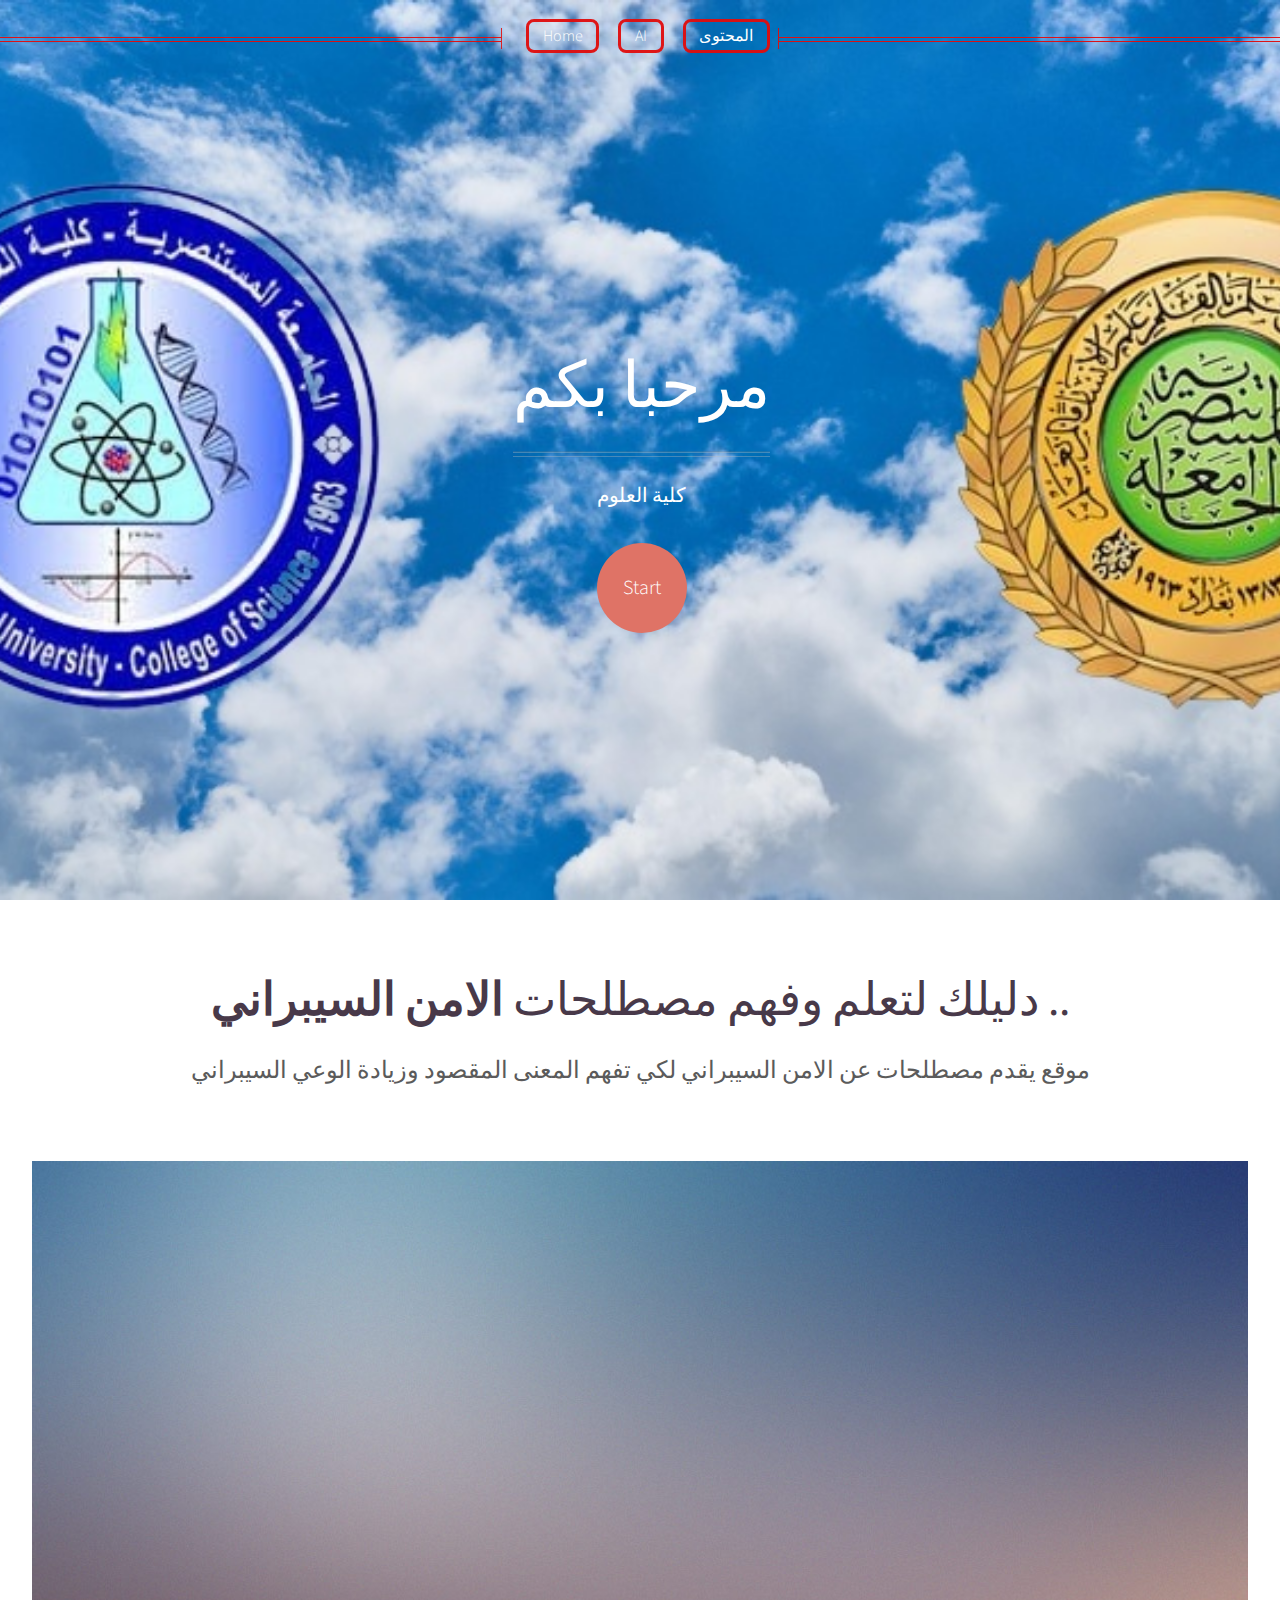
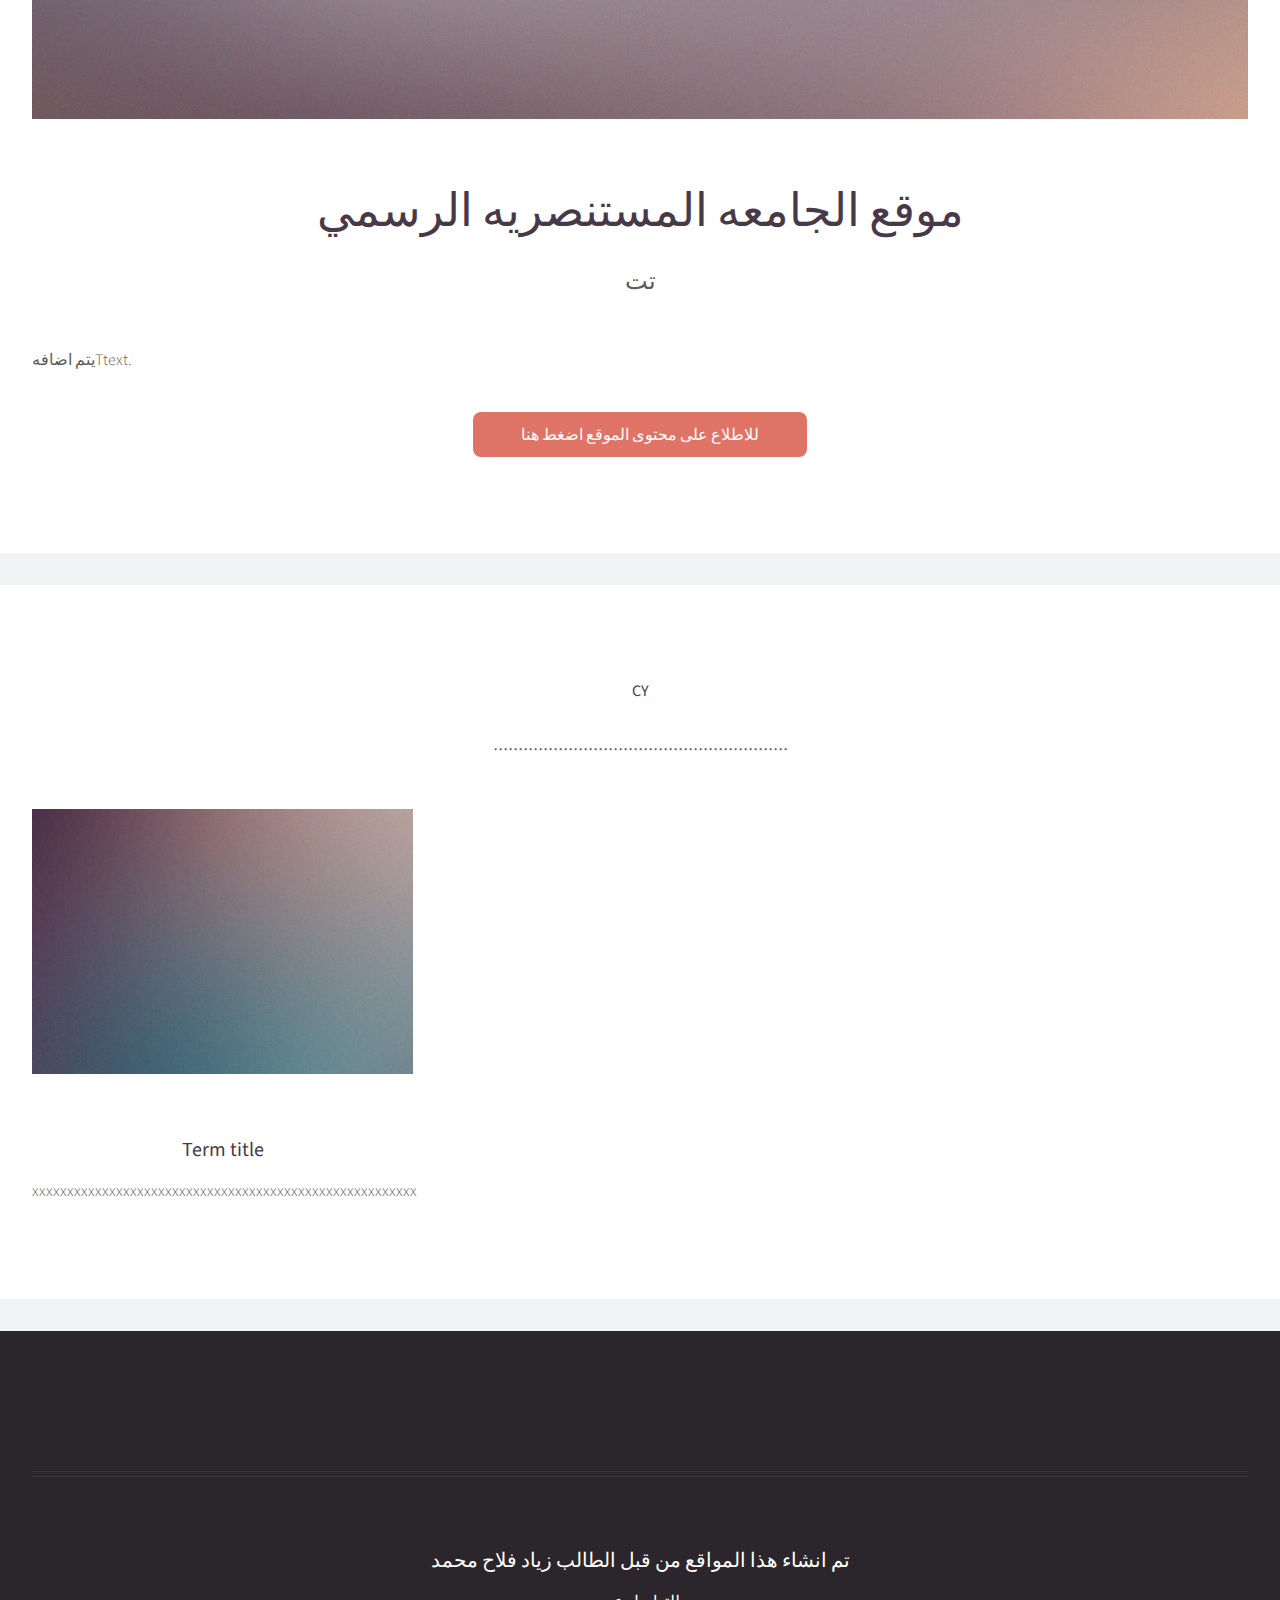
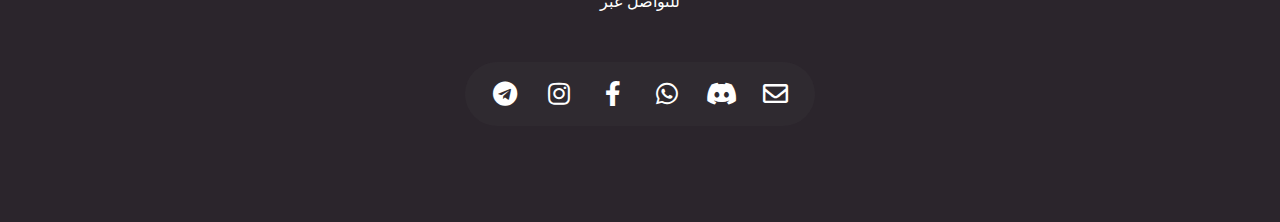
<file: index.html>
<!DOCTYPE HTML>
<html>
	<head>
		<title>CybeTerms</title>
		<meta charset="utf-8" />
		<meta name="viewport" content="width=device-width, initial-scale=1, user-scalable=no" />
		<link rel="stylesheet" href="assets/css/main.css" />
		<noscript><link rel="stylesheet" href="assets/css/noscript.css" /></noscript>
	</head>
	<body class="homepage is-preload">
		<div id="page-wrapper">

			<!-- Header -->
				<div id="header">
					<!-- Inner -->
						<div class="inner">
							<header>
								<h1><a href="index.html" id="logo">مرحبا بكم</a></h1>
								<hr />
								<p>كلية العلوم </p>  <!-- تمرير الرسالة من main.py هنا -->
							</header>
							<footer>
								<a href="#banner" class="button circled scrolly">Start</a>
							</footer>
						</div>

					<!-- Nav -->
						<nav id="nav">
							<ul>
								<li><a href="index.html">Home</a></li>
								
								<!-- <li><a href="left-sidebar.html">صفحة القراءة</a></li> -->
								<li><a href="AI.html">AI</a></li>
								<li><a href="المحتوى.html">المحتوى</a></li>
							</ul>
						</nav>

				</div>

			<!-- Banner -->
				<section id="banner">
					<header>
						<h2>دليلك لتعلم وفهم مصطلحات <strong> الامن السيبراني</strong> ..</h2>
						<p>
							موقع يقدم مصطلحات عن الامن السيبراني لكي تفهم المعنى المقصود وزيادة الوعي السيبراني
						</p>
					</header>
				</section>

			

			<!-- Main -->
				<div class="wrapper style2">
					<article id="main" class="container special">
						<a href="#" class="image featured"><img src="images/pic06.jpg" alt="" /></a>
						<header>
							<h2><a href="https://uomustansiriyah.edu.iq/">موقع الجامعه المستنصريه الرسمي</a></h2>
							<p>تت</p>
						</header>
						<p>
							يتم اضافهTtext.
						</p>
						<footer>
							<a href="المحتوى.html" class="button">للاطلاع على محتوى الموقع اضغط هنا</a>
						</footer>
					</article>
				</div>

			<!-- Features -->
				<div class="wrapper style1">
					<section id="features" class="container special">
						<header>
							<h1>CY</h1>
							<p>...........................................................</p>
						</header>
						<div class="row">
							<article class="col-4 col-12-mobile special">
								<a href="#" class="image featured"><img src="images/pic07.jpg" alt="" /></a>
								<header>
									<h3><a href="#">Term title</a></h3>
								</header>
								<p>xxxxxxxxxxxxxxxxxxxxxxxxxxxxxxxxxxxxxxxxxxxxxxxxxxxxxxx</p>
							</article>
							<!-- المزيد من المقالات هنا -->
						</div>
					</section>
				</div>

			<!-- Footer -->
				<div id="footer">
					<div class="container">
						<div class="row">
						</div>
						<hr />
						<div class="row">
							<div class="col-12">
								<!-- Contact -->
								<section class="contact">
									<header>
										<h3>تم انشاء هذا المواقع من قبل الطالب زياد فلاح محمد </h3>
									</header>
									<p>للتواصل عبر </p>
									<ul class="icons">
										<li><a href="@oham3" class="icon brands fa-telegram"><span class="label">Telegram</span></a></li>
										<li><a href="https://www.instagram.com/zeadll?igsh=MWcxbWp2NWttazg5ZA==" class="icon brands fa-instagram"><span class="label">Instagram</span></a></li>
										<li><a href="https://www.facebook.com/zeadlll?mibextid=ZbWKwL" class="icon brands fa-facebook-f"><span class="label">Facebook</span></a></li>
										<li><a href="#" class="icon brands fa-whatsapp"><span class="label">WhatsApp</span></a></li>
										<li><a href="#" class="icon brands fa-discord"><span class="label">Discord</span></a></li>
										<li><a href="mailto:lassxx511@gmail.com" class="icon fa-solid fa-envelope"><span class="label">Gmail</span></a></li>
										</ul>
									</section>
							</div>
						</div>
					</div>
				</div>

		</div>

		

	</body>
</html>
</file>
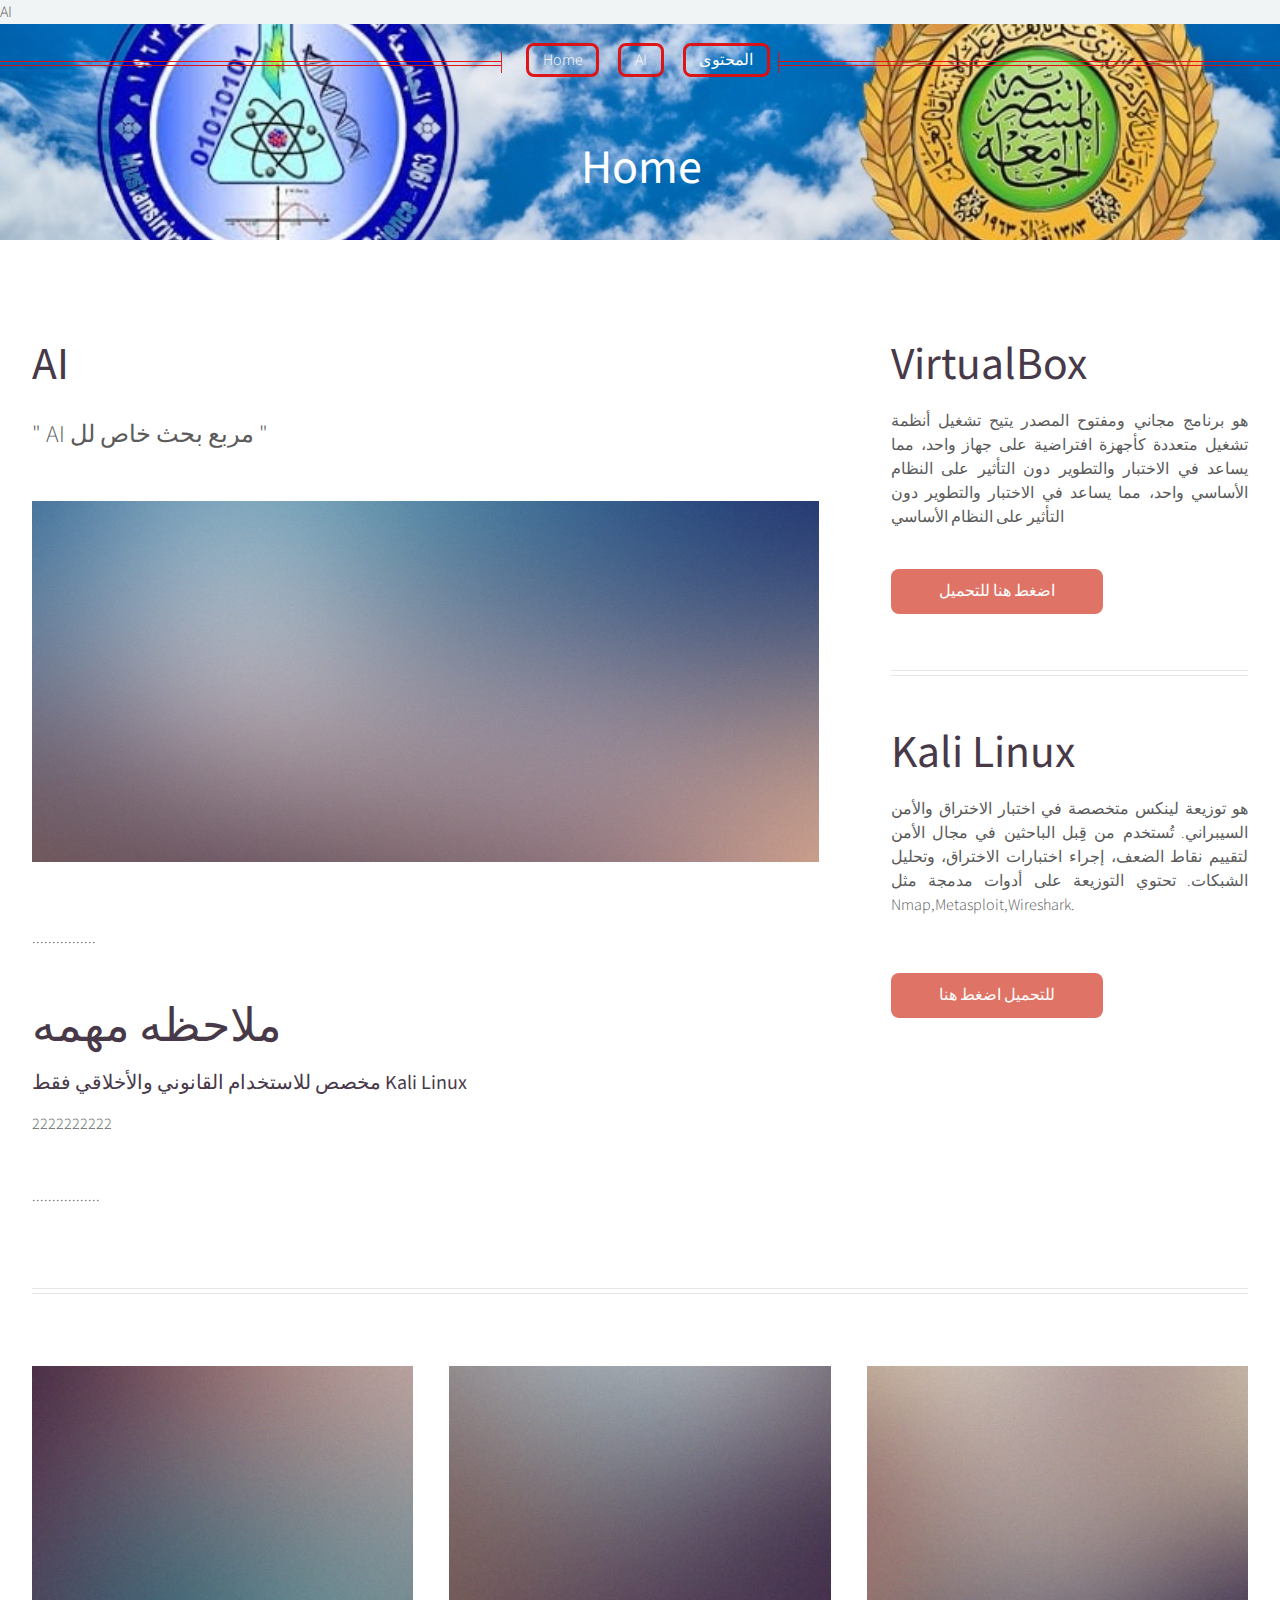
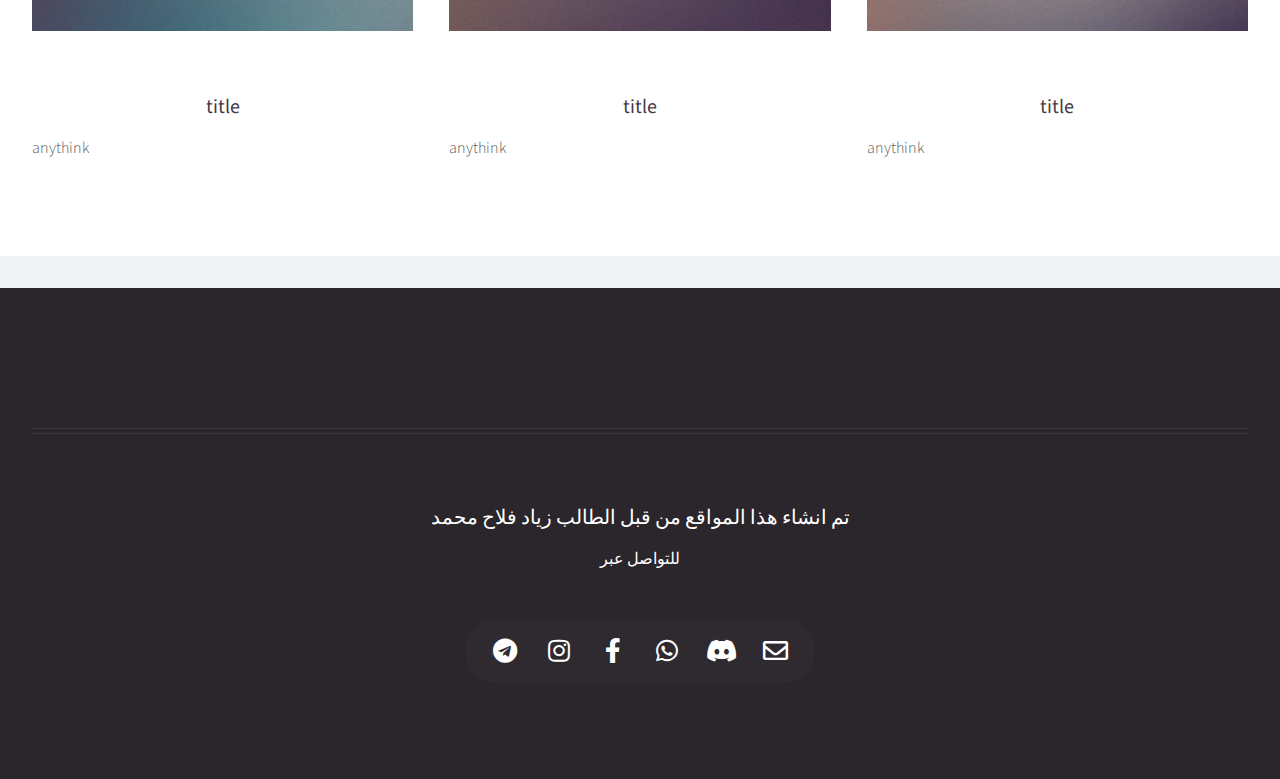
<file: AI.html>
<!DOCTYPE HTML>

<html>
	<head>
		<title>AI</title>
		<meta charset="utf-8" />
		<meta name="viewport" content="width=device-width, initial-scale=1, user-scalable=no" />
		<link rel="stylesheet" href="assets/css/main.css" />
		<noscript><link rel="stylesheet" href="assets/css/noscript.css" /></noscript>
	</head>
	<body class="right-sidebar is-preload">
		<div id="page-wrapper">

			<!-- Header -->AI
				<div id="header">

					<!-- Inner -->
						<div class="inner">
							<header>
								<h1><a href="index.html" id="logo">Home</a></h1>
							</header>
						</div>

					<!-- Nav -->
						<nav id="nav">
							<ul>
								<li><a href="index.html">Home</a></li>
								
								<!-- <li><a href="left-sidebar.html">صفحة القراءة</a></li> -->
								<li><a href="AI.html">AI</a></li>
								<li><a href="المحتوى.html">المحتوى</a></li>
							</ul>
						</nav>

				</div>

			<!-- Main -->
				<div class="wrapper style1">

					<div class="container">
						<div class="row gtr-200">
							<div class="col-8 col-12-mobile" id="content">
								<article id="main">
									<header>
										<h2><a href="#">AI</a></h2>
										<p>
											" AI مربع بحث خاص لل "
										</p>
									</header>
									<a href="#" class="image featured"><img src="images/pic06.jpg" alt="" /></a>
									<p>
										................
									</p>
									<section>
										<header>
											<h2>ملاحظه مهمه</h2>
										</header>
										<p>
										 	 <h3> مخصص للاستخدام القانوني والأخلاقي فقط Kali Linux </h3>
										</p>
										<p>
											2222222222
										</p>
									</section>
									<section>
										<p>
											.................
										</p>
									</section>
								</article>
							</div>
							<div class="col-4 col-12-mobile" id="sidebar">
								<hr class="first" />
								<section>
									<header>
										<h2> VirtualBox </h2>
									</header>
									<p>
										هو برنامج مجاني ومفتوح المصدر يتيح تشغيل أنظمة تشغيل متعددة كأجهزة افتراضية على جهاز واحد، مما يساعد في الاختبار والتطوير دون التأثير على النظام الأساسي واحد، مما يساعد في الاختبار والتطوير دون التأثير على النظام الأساسي </p>
									<footer>
										<a href="https://www.virtualbox.org/" class="button">اضغط هنا للتحميل </a>
									</footer>
								</section>
								<hr />
								<section>
									<header>
										<h2>Kali Linux</h2>
									</header>
									<p>
										هو توزيعة لينكس متخصصة في اختبار الاختراق والأمن السيبراني. تُستخدم من قِبل الباحثين في مجال الأمن لتقييم نقاط الضعف، إجراء اختبارات الاختراق، وتحليل الشبكات. تحتوي التوزيعة على أدوات مدمجة مثل Nmap,Metasploit,Wireshark.

									</p>
									
									<div class="row gtr-50">
										<div class="col-4">
	
										</div>
									</div>
									<footer>
										<a href="https://www.kali.org/" class="button">للتحميل اضغط هنا</a>
									</footer>
								</section>
							</div>
						</div>
						<hr />
						<div class="row">
							<article class="col-4 col-12-mobile special">
								<a href="#" class="image featured"><img src="images/pic07.jpg" alt="" /></a>
								<header>
									<h3><a href="#">title</title></title></a></h3>
								</header>
								<p>
									anythink
								</p>
							</article>
							<article class="col-4 col-12-mobile special">
								<a href="#" class="image featured"><img src="images/pic08.jpg" alt="" /></a>
								<header>
									<h3><a href="#">title</table></a></h3>
								</header>
								<p>
									anythink
								</p>
							</article>
							<article class="col-4 col-12-mobile special">
								<a href="#" class="image featured"><img src="images/pic09.jpg" alt="" /></a>
								<header>
									<h3><a href="#">title</a></h3>
								</header>
								<p>
									anythink
								</p>
							</article>
						</div>
					</div>

				</div>

			<!-- Footer -->
				<div id="footer">
					<div class="container">
						<div class="row">

							

							

							

						</div>
						<hr />
						<div class="row">
							<div class="col-12">

								<!-- Contact -->
									<section class="contact">
										<header>
											<h3>تم انشاء هذا المواقع من قبل الطالب زياد فلاح محمد </h3>
										</header>
										<p>للتواصل عبر </p>
										<ul class="icons">
										<li><a href="@oham3" class="icon brands fa-telegram"><span class="label">Telegram</span></a></li>
										<li><a href="https://www.instagram.com/zeadll?igsh=MWcxbWp2NWttazg5ZA==" class="icon brands fa-instagram"><span class="label">Instagram</span></a></li>
										<li><a href="https://www.facebook.com/zeadlll?mibextid=ZbWKwL" class="icon brands fa-facebook-f"><span class="label">Facebook</span></a></li>
										<li><a href="#" class="icon brands fa-whatsapp"><span class="label">WhatsApp</span></a></li>
										<li><a href="#" class="icon brands fa-discord"><span class="label">Discord</span></a></li>
										<li><a href="mailto:lassxx511@gmail.com" class="icon fa-solid fa-envelope"><span class="label">Gmail</span></a></li>
										</ul>
										
									</section>

								<!-- Copyright -->
									

							</div>

						</div>
					</div>
				</div>

		</div>

	

	</body>
</html>
</file>
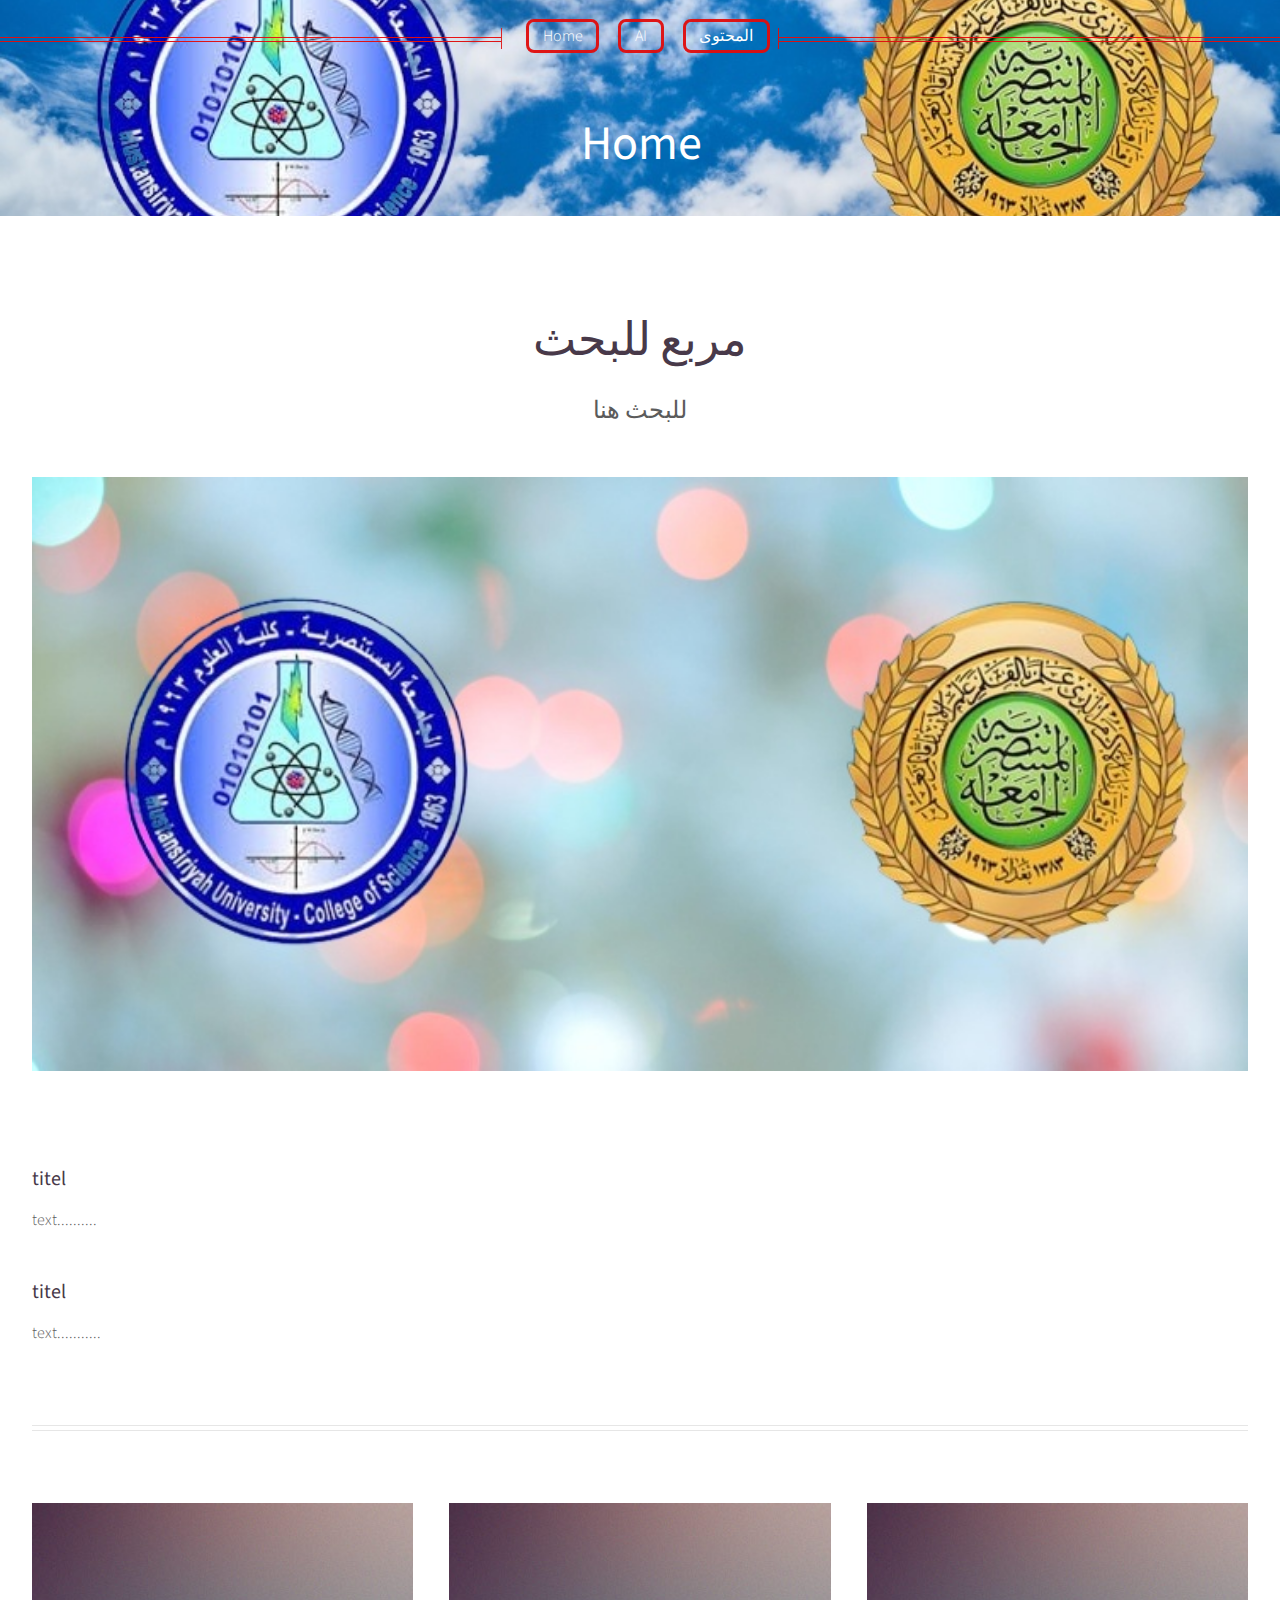
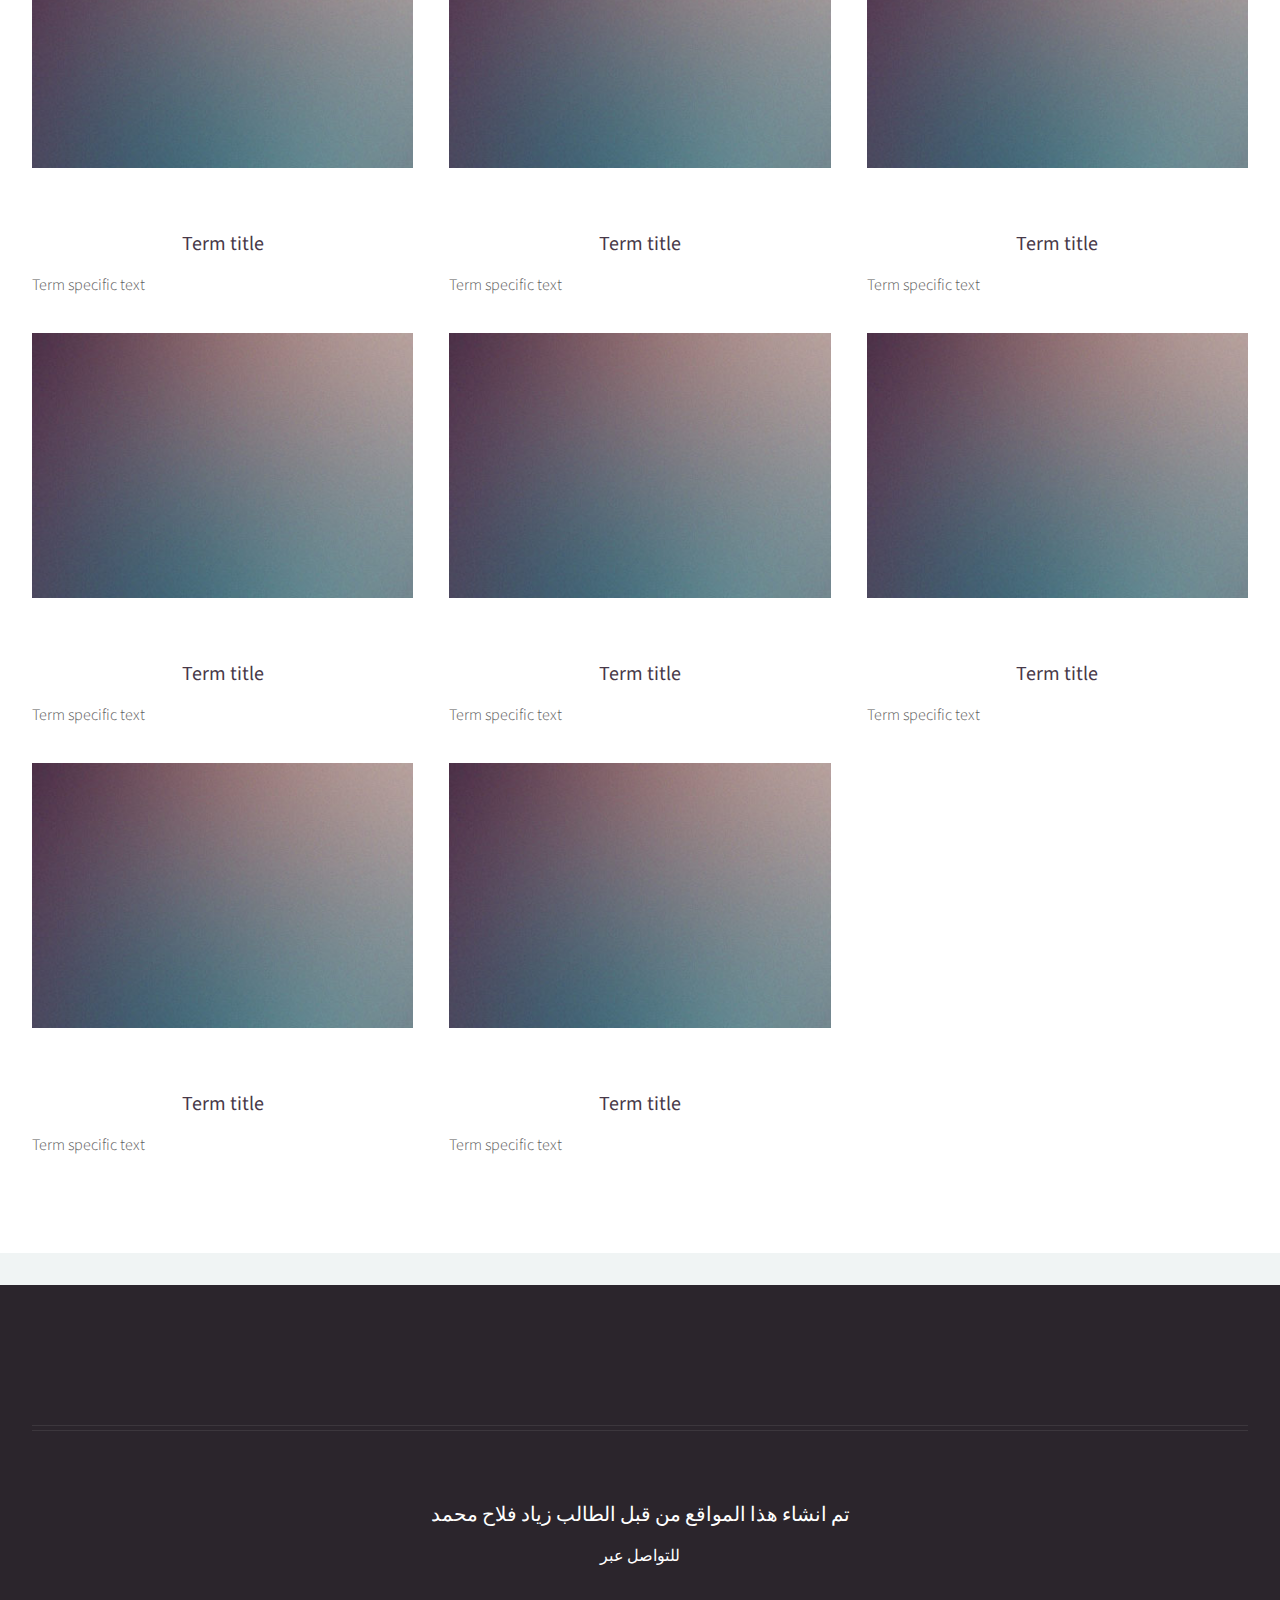
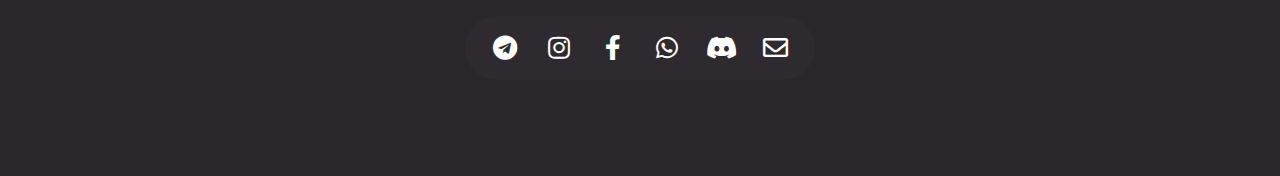
<file: المحتوى.html>
<!DOCTYPE HTML>

<html>
	<head>
		<title>المصطلحات</title>
		<meta charset="utf-8" />
		<meta name="viewport" content="width=device-width, initial-scale=1, user-scalable=no" />
		<link rel="stylesheet" href="assets/css/main.css" />
		<noscript><link rel="stylesheet" href="assets/css/noscript.css" /></noscript>
	</head>
	<body class="المحتوى is-preload">
		<div id="page-wrapper">

			<!-- Header -->
				<div id="header">

					<!-- Inner -->
						<div class="inner">
							<header>
								<h1><a href="index.html" id="logo">Home</a></h1>
							</header>
						</div>

					<!-- Nav -->
						<nav id="nav">
							<ul>
								<li><a href="index.html">Home</a></li>
							
								<!-- <li><a href="left-sidebar.html">صفحة القراءة</a></li> -->
								<li><a href="AI.html">AI</a></li>
								<li><a href="المحتوى.html">المحتوى</a></li>
							</ul>
						</nav>

				</div>

			<!-- Main -->
				<div class="wrapper style1">

					<div class="container">
						<article id="main" class="special">
							<header>
								<h2><a href="#"> مربع للبحث</a></h2>
								<p>
								للبحث هنا
								</p>
							</header>
							<a href="#" class="image featured"><img src="images/header1.jpg" alt="" /></a>
							
							<section>
								<header>
									<h3>titel</h3>
								</header>
								<p>
									text..........
								</p>
								
							</section>
							<section>
								<header>
									<h3>titel</h3>
								</header>
								<p>
								text...........
								</p>
							</section>
						</article>
						<hr />
						<div class="row">
							<article class="col-4 col-12-mobile special">
								<a href="#" class="image featured"><img src="images/pic07.jpg" alt="" /></a>
								<header>
									<h3><a href="#">Term title</a></h3>
								</header>
								<p>Term specific text
								</p>
							</article>
							<article class="col-4 col-12-mobile special">
								<a href="#" class="image featured"><img src="images/pic07.jpg" alt="" /></a>
								<header>
									<h3><a href="#">Term title</a></h3>
								</header>
								<p>Term specific text
								</p>
							</article>
							<article class="col-4 col-12-mobile special">
								<a href="#" class="image featured"><img src="images/pic07.jpg" alt="" /></a>
								<header>
									<h3><a href="#">Term title</a></h3>
								</header>
								<p>Term specific text
								</p>
							</article>
							<article class="col-4 col-12-mobile special">
								<a href="#" class="image featured"><img src="images/pic07.jpg" alt="" /></a>
								<header>
									<h3><a href="#">Term title</a></h3>
								</header>
								<p>Term specific text
								</p>
							</article>
							<article class="col-4 col-12-mobile special">
								<a href="#" class="image featured"><img src="images/pic07.jpg" alt="" /></a>
								<header>
									<h3><a href="#">Term title</a></h3>
								</header>
								<p>Term specific text
								</p>
							</article>
							<article class="col-4 col-12-mobile special">
								<a href="#" class="image featured"><img src="images/pic07.jpg" alt="" /></a>
								<header>
									<h3><a href="#">Term title</a></h3>
								</header>
								<p>Term specific text
								</p>
							</article>
							<article class="col-4 col-12-mobile special">
								<a href="#" class="image featured"><img src="images/pic07.jpg" alt="" /></a>
								<header>
									<h3><a href="#">Term title</a></h3>
								</header>
								<p>Term specific text
								</p>
							</article>
							<article class="col-4 col-12-mobile special">
								<a href="#" class="image featured"><img src="images/pic07.jpg" alt="" /></a>
								<header>
									<h3><a href="#">Term title</a></h3>
								</header>
								<p>Term specific text
								</p>
							</article>
							
							
						</div>
					</div>

				</div>

			<!-- Footer -->
				<div id="footer">
					<div class="container">
						<div class="row">

							
							

							<!-- Photos -->
								

						</div>
						<hr />
						<div class="row">
							<div class="col-12">

								<!-- Contact -->
									<section class="contact">
										<header>
											<h3>تم انشاء هذا المواقع من قبل الطالب زياد فلاح محمد </h3>
										</header>
										<p>للتواصل عبر </p>
										<ul class="icons">
										<li><a href="@oham3" class="icon brands fa-telegram"><span class="label">Telegram</span></a></li>
										<li><a href="https://www.instagram.com/zeadll?igsh=MWcxbWp2NWttazg5ZA==" class="icon brands fa-instagram"><span class="label">Instagram</span></a></li>
										<li><a href="https://www.facebook.com/zeadlll?mibextid=ZbWKwL" class="icon brands fa-facebook-f"><span class="label">Facebook</span></a></li>
										<li><a href="#" class="icon brands fa-whatsapp"><span class="label">WhatsApp</span></a></li>
										<li><a href="#" class="icon brands fa-discord"><span class="label">Discord</span></a></li>
										<li><a href="mailto:lassxx511@gmail.com" class="icon fa-solid fa-envelope"><span class="label">Gmail</span></a></li>
										</ul>
									</section>

								

							</div>

						</div>
					</div>
				</div>
		</div>
	</body>
</html>
</file>
<file: assets/css/noscript.css>
/*
	Helios by HTML5 UP
	html5up.net | @ajlkn
	Free for personal and commercial use under the CCA 3.0 license (html5up.net/license)
*/

/* Carousel */

	.carousel {
		overflow-x: auto;
	}

/* Header */

	body.homepage.is-preload #header:after {
		opacity: 0;
	}
</file>
<file: assets/css/main.css>
@import url("https://fonts.googleapis.com/css?family=Source+Sans+Pro:300,300italic,400,400italic,600");
@import url("fontawesome-all.min.css");

html, body, div, span, applet, object,
iframe, h1, h2, h3, h4, h5, h6, p, blockquote,
pre, a, abbr, acronym, address, big, cite,
code, del, dfn, em, img, ins, kbd, q, s, samp,
small, strike, strong, sub, sup, tt, var, b,
u, i, center, dl, dt, dd, ol, ul, li, fieldset,
form, label, legend, table, caption, tbody,
tfoot, thead, tr, th, td, article, aside,
canvas, details, embed, figure, figcaption,
footer, header, hgroup, menu, nav, output, ruby,
section, summary, time, mark, audio, video {
	margin: 0;
	padding: 0;
	border: 0;
	font-size: 100%;
	font: inherit;
	vertical-align: baseline;}

article, aside, details, figcaption, figure,
footer, header, hgroup, menu, nav, section {
	display: block;}

body {
	line-height: 1;
}

ol, ul {
	list-style: none;
}

blockquote, q {
	quotes: none;
}

	blockquote:before, blockquote:after, q:before, q:after {
		content: '';
		content: none;
	}

table {
	border-collapse: collapse;
	border-spacing: 0;
}

body {
	-webkit-text-size-adjust: none;
}

mark {
	background-color: transparent;
	color: inherit;
}

input::-moz-focus-inner {
	border: 0;
	padding: 0;
}

input, select, textarea {
	-moz-appearance: none;
	-webkit-appearance: none;
	-ms-appearance: none;
	appearance: none;
}

/* Basic */

	html {
		box-sizing: border-box;
	}

	*, *:before, *:after {
		box-sizing: inherit;
	}

	body {
		background: #f0f4f4;
		color: #5b5b5b;
		font-size: 15pt;
		line-height: 1.85em;
		font-family: 'Source Sans Pro', sans-serif;
		font-weight: 300;
	}

		body.is-preload *, body.is-preload *:before, body.is-preload *:after {
			-moz-animation: none !important;
			-webkit-animation: none !important;
			-ms-animation: none !important;
			animation: none !important;
			-moz-transition: none !important;
			-webkit-transition: none !important;
			-ms-transition: none !important;
			transition: none !important;
		}

	input, textarea, select {
		font-size: 15pt;
		line-height: 1.85em;
		font-family: 'Source Sans Pro', sans-serif;
		font-weight: 300;
	}

	h1, h2, h3, h4, h5, h6 {
		font-weight: 400;
		color: #483949;
		line-height: 1.25em;
	}

	h1 a, h2 a, h3 a, h4 a, h5 a, h6 a {
		color: inherit;
		text-decoration: none;
		border-bottom-color: transparent;
	}

	h1 strong, h2 strong, h3 strong, h4 strong, h5 strong, h6 strong {
		font-weight: 600;
	}

	h2 {
		font-size: 2.85em;
	}

	h3 {
		font-size: 1.25em;
	}

	h4 {
		font-size: 1em;
		margin: 0 0 0.25em 0;
	}

	strong, b {
		font-weight: 400;
		color: #483949;
	}

	em, i {
		font-style: italic;
	}

	a {
		color: inherit;
		border-bottom: solid 1px rgba(128, 128, 128, 0.15);
		text-decoration: none;
		-moz-transition: background-color 0.35s ease-in-out, color 0.35s ease-in-out, border-bottom-color 0.35s ease-in-out;
		-webkit-transition: background-color 0.35s ease-in-out, color 0.35s ease-in-out, border-bottom-color 0.35s ease-in-out;
		-ms-transition: background-color 0.35s ease-in-out, color 0.35s ease-in-out, border-bottom-color 0.35s ease-in-out;
		transition: background-color 0.35s ease-in-out, color 0.35s ease-in-out, border-bottom-color 0.35s ease-in-out;
	}

		a:hover {
			color: #ef8376;
			border-bottom-color: transparent;
		}

	sub {
		position: relative;
		top: 0.5em;
		font-size: 0.8em;
	}

	sup {
		position: relative;
		top: -0.5em;
		font-size: 0.8em;
	}

	blockquote {
		border-left: solid 0.5em #ddd;
		padding: 1em 0 1em 2em;
		font-style: italic;
	}

	p, ul, ol, dl, table {
		margin-bottom: 1em;
	}

	p {
		text-align: justify;
	}

	br.clear {
		clear: both;
	}

	hr {
		position: relative;
		display: block;
		border: 0;
		top: 4.5em;
		margin-bottom: 9em;
		height: 6px;
		border-top: solid 1px rgba(128, 128, 128, 0.2);
		border-bottom: solid 1px rgba(128, 128, 128, 0.2);
	}

		hr:before, hr:after {
			content: '';
			position: absolute;
			top: -8px;
			display: block;
			width: 1px;
			height: 21px;
			background: rgba(128, 128, 128, 0.2);
		}

		hr:before {
			left: -1px;
		}

		hr:after {
			right: -1px;
		}

	.timestamp {
		color: rgba(128, 128, 128, 0.75);
		font-size: 0.8em;
	}

/* Container */

	.container {
		margin: 0 auto;
		max-width: 100%;
		width: 1400px;
	}

		@media screen and (max-width: 1680px) {

			.container {
				width: 1200px;
			}

		}

		@media screen and (max-width: 1280px) {

			.container {
				width: 100%;
			}

		}

		@media screen and (max-width: 960px) {

			.container {
				width: 100%;
			}

		}

		@media screen and (max-width: 840px) {

			.container {
				width: 100%;
			}

		}

		@media screen and (max-width: 736px) {

			.container {
				width: 100%;
			}

		}

/* Row */

	.row {
		display: flex;
		flex-wrap: wrap;
		box-sizing: border-box;
		align-items: stretch;
	}

		.row > * {
			box-sizing: border-box;
		}

		.row.gtr-uniform > * > :last-child {
			margin-bottom: 0;
		}

		.row.aln-left {
			justify-content: flex-start;
		}

		.row.aln-center {
			justify-content: center;
		}

		.row.aln-right {
			justify-content: flex-end;
		}

		.row.aln-top {
			align-items: flex-start;
		}

		.row.aln-middle {
			align-items: center;
		}

		.row.aln-bottom {
			align-items: flex-end;
		}

		.row > .imp {
			order: -1;
		}

		.row > .col-1 {
			width: 8.33333%;
		}

		.row > .off-1 {
			margin-left: 8.33333%;
		}

		.row > .col-2 {
			width: 16.66667%;
		}

		.row > .off-2 {
			margin-left: 16.66667%;
		}

		.row > .col-3 {
			width: 25%;
		}

		.row > .off-3 {
			margin-left: 25%;
		}

		.row > .col-4 {
			width: 33.33333%;
		}

		.row > .off-4 {
			margin-left: 33.33333%;
		}

		.row > .col-5 {
			width: 41.66667%;
		}

		.row > .off-5 {
			margin-left: 41.66667%;
		}

		.row > .col-6 {
			width: 50%;
		}

		.row > .off-6 {
			margin-left: 50%;
		}

		.row > .col-7 {
			width: 58.33333%;
		}

		.row > .off-7 {
			margin-left: 58.33333%;
		}

		.row > .col-8 {
			width: 66.66667%;
		}

		.row > .off-8 {
			margin-left: 66.66667%;
		}

		.row > .col-9 {
			width: 75%;
		}

		.row > .off-9 {
			margin-left: 75%;
		}

		.row > .col-10 {
			width: 83.33333%;
		}

		.row > .off-10 {
			margin-left: 83.33333%;
		}

		.row > .col-11 {
			width: 91.66667%;
		}

		.row > .off-11 {
			margin-left: 91.66667%;
		}

		.row > .col-12 {
			width: 100%;
		}

		.row > .off-12 {
			margin-left: 100%;
		}

		.row.gtr-0 {
			margin-top: 0px;
			margin-left: 0px;
		}

			.row.gtr-0 > * {
				padding: 0px 0 0 0px;
			}

			.row.gtr-0.gtr-uniform {
				margin-top: 0px;
			}

				.row.gtr-0.gtr-uniform > * {
					padding-top: 0px;
				}

		.row.gtr-25 {
			margin-top: -10px;
			margin-left: -10px;
		}

			.row.gtr-25 > * {
				padding: 10px 0 0 10px;
			}

			.row.gtr-25.gtr-uniform {
				margin-top: -10px;
			}

				.row.gtr-25.gtr-uniform > * {
					padding-top: 10px;
				}

		.row.gtr-50 {
			margin-top: -20px;
			margin-left: -20px;
		}

			.row.gtr-50 > * {
				padding: 20px 0 0 20px;
			}

			.row.gtr-50.gtr-uniform {
				margin-top: -20px;
			}

				.row.gtr-50.gtr-uniform > * {
					padding-top: 20px;
				}

		.row {
			margin-top: -40px;
			margin-left: -40px;
		}

			.row > * {
				padding: 40px 0 0 40px;
			}

			.row.gtr-uniform {
				margin-top: -40px;
			}

				.row.gtr-uniform > * {
					padding-top: 40px;
				}

		.row.gtr-150 {
			margin-top: -60px;
			margin-left: -60px;
		}

			.row.gtr-150 > * {
				padding: 60px 0 0 60px;
			}

			.row.gtr-150.gtr-uniform {
				margin-top: -60px;
			}

				.row.gtr-150.gtr-uniform > * {
					padding-top: 60px;
				}

		.row.gtr-200 {
			margin-top: -80px;
			margin-left: -80px;
		}

			.row.gtr-200 > * {
				padding: 80px 0 0 80px;
			}

			.row.gtr-200.gtr-uniform {
				margin-top: -80px;
			}

				.row.gtr-200.gtr-uniform > * {
					padding-top: 80px;
				}

		@media screen and (max-width: 1680px) {

			.row {
				display: flex;
				flex-wrap: wrap;
				box-sizing: border-box;
				align-items: stretch;
			}

				.row > * {
					box-sizing: border-box;
				}

				.row.gtr-uniform > * > :last-child {
					margin-bottom: 0;
				}

				.row.aln-left {
					justify-content: flex-start;
				}

				.row.aln-center {
					justify-content: center;
				}

				.row.aln-right {
					justify-content: flex-end;
				}

				.row.aln-top {
					align-items: flex-start;
				}

				.row.aln-middle {
					align-items: center;
				}

				.row.aln-bottom {
					align-items: flex-end;
				}

				.row > .imp-wide {
					order: -1;
				}

				.row > .col-1-wide {
					width: 8.33333%;
				}

				.row > .off-1-wide {
					margin-left: 8.33333%;
				}

				.row > .col-2-wide {
					width: 16.66667%;
				}

				.row > .off-2-wide {
					margin-left: 16.66667%;
				}

				.row > .col-3-wide {
					width: 25%;
				}

				.row > .off-3-wide {
					margin-left: 25%;
				}

				.row > .col-4-wide {
					width: 33.33333%;
				}

				.row > .off-4-wide {
					margin-left: 33.33333%;
				}

				.row > .col-5-wide {
					width: 41.66667%;
				}

				.row > .off-5-wide {
					margin-left: 41.66667%;
				}

				.row > .col-6-wide {
					width: 50%;
				}

				.row > .off-6-wide {
					margin-left: 50%;
				}

				.row > .col-7-wide {
					width: 58.33333%;
				}

				.row > .off-7-wide {
					margin-left: 58.33333%;
				}

				.row > .col-8-wide {
					width: 66.66667%;
				}

				.row > .off-8-wide {
					margin-left: 66.66667%;
				}

				.row > .col-9-wide {
					width: 75%;
				}

				.row > .off-9-wide {
					margin-left: 75%;
				}

				.row > .col-10-wide {
					width: 83.33333%;
				}

				.row > .off-10-wide {
					margin-left: 83.33333%;
				}

				.row > .col-11-wide {
					width: 91.66667%;
				}

				.row > .off-11-wide {
					margin-left: 91.66667%;
				}

				.row > .col-12-wide {
					width: 100%;
				}

				.row > .off-12-wide {
					margin-left: 100%;
				}

				.row.gtr-0 {
					margin-top: 0px;
					margin-left: 0px;
				}

					.row.gtr-0 > * {
						padding: 0px 0 0 0px;
					}

					.row.gtr-0.gtr-uniform {
						margin-top: 0px;
					}

						.row.gtr-0.gtr-uniform > * {
							padding-top: 0px;
						}

				.row.gtr-25 {
					margin-top: -10px;
					margin-left: -10px;
				}

					.row.gtr-25 > * {
						padding: 10px 0 0 10px;
					}

					.row.gtr-25.gtr-uniform {
						margin-top: -10px;
					}

						.row.gtr-25.gtr-uniform > * {
							padding-top: 10px;
						}

				.row.gtr-50 {
					margin-top: -20px;
					margin-left: -20px;
				}

					.row.gtr-50 > * {
						padding: 20px 0 0 20px;
					}

					.row.gtr-50.gtr-uniform {
						margin-top: -20px;
					}

						.row.gtr-50.gtr-uniform > * {
							padding-top: 20px;
						}

				.row {
					margin-top: -40px;
					margin-left: -40px;
				}

					.row > * {
						padding: 40px 0 0 40px;
					}

					.row.gtr-uniform {
						margin-top: -40px;
					}

						.row.gtr-uniform > * {
							padding-top: 40px;
						}

				.row.gtr-150 {
					margin-top: -60px;
					margin-left: -60px;
				}

					.row.gtr-150 > * {
						padding: 60px 0 0 60px;
					}

					.row.gtr-150.gtr-uniform {
						margin-top: -60px;
					}

						.row.gtr-150.gtr-uniform > * {
							padding-top: 60px;
						}

				.row.gtr-200 {
					margin-top: -80px;
					margin-left: -80px;
				}

					.row.gtr-200 > * {
						padding: 80px 0 0 80px;
					}

					.row.gtr-200.gtr-uniform {
						margin-top: -80px;
					}

						.row.gtr-200.gtr-uniform > * {
							padding-top: 80px;
						}

		}

		@media screen and (max-width: 1280px) {

			.row {
				display: flex;
				flex-wrap: wrap;
				box-sizing: border-box;
				align-items: stretch;
			}

				.row > * {
					box-sizing: border-box;
				}

				.row.gtr-uniform > * > :last-child {
					margin-bottom: 0;
				}

				.row.aln-left {
					justify-content: flex-start;
				}

				.row.aln-center {
					justify-content: center;
				}

				.row.aln-right {
					justify-content: flex-end;
				}

				.row.aln-top {
					align-items: flex-start;
				}

				.row.aln-middle {
					align-items: center;
				}

				.row.aln-bottom {
					align-items: flex-end;
				}

				.row > .imp-normal {
					order: -1;
				}

				.row > .col-1-normal {
					width: 8.33333%;
				}

				.row > .off-1-normal {
					margin-left: 8.33333%;
				}

				.row > .col-2-normal {
					width: 16.66667%;
				}

				.row > .off-2-normal {
					margin-left: 16.66667%;
				}

				.row > .col-3-normal {
					width: 25%;
				}

				.row > .off-3-normal {
					margin-left: 25%;
				}

				.row > .col-4-normal {
					width: 33.33333%;
				}

				.row > .off-4-normal {
					margin-left: 33.33333%;
				}

				.row > .col-5-normal {
					width: 41.66667%;
				}

				.row > .off-5-normal {
					margin-left: 41.66667%;
				}

				.row > .col-6-normal {
					width: 50%;
				}

				.row > .off-6-normal {
					margin-left: 50%;
				}

				.row > .col-7-normal {
					width: 58.33333%;
				}

				.row > .off-7-normal {
					margin-left: 58.33333%;
				}

				.row > .col-8-normal {
					width: 66.66667%;
				}

				.row > .off-8-normal {
					margin-left: 66.66667%;
				}

				.row > .col-9-normal {
					width: 75%;
				}

				.row > .off-9-normal {
					margin-left: 75%;
				}

				.row > .col-10-normal {
					width: 83.33333%;
				}

				.row > .off-10-normal {
					margin-left: 83.33333%;
				}

				.row > .col-11-normal {
					width: 91.66667%;
				}

				.row > .off-11-normal {
					margin-left: 91.66667%;
				}

				.row > .col-12-normal {
					width: 100%;
				}

				.row > .off-12-normal {
					margin-left: 100%;
				}

				.row.gtr-0 {
					margin-top: 0px;
					margin-left: 0px;
				}

					.row.gtr-0 > * {
						padding: 0px 0 0 0px;
					}

					.row.gtr-0.gtr-uniform {
						margin-top: 0px;
					}

						.row.gtr-0.gtr-uniform > * {
							padding-top: 0px;
						}

				.row.gtr-25 {
					margin-top: -9px;
					margin-left: -9px;
				}

					.row.gtr-25 > * {
						padding: 9px 0 0 9px;
					}

					.row.gtr-25.gtr-uniform {
						margin-top: -9px;
					}

						.row.gtr-25.gtr-uniform > * {
							padding-top: 9px;
						}

				.row.gtr-50 {
					margin-top: -18px;
					margin-left: -18px;
				}

					.row.gtr-50 > * {
						padding: 18px 0 0 18px;
					}

					.row.gtr-50.gtr-uniform {
						margin-top: -18px;
					}

						.row.gtr-50.gtr-uniform > * {
							padding-top: 18px;
						}

				.row {
					margin-top: -36px;
					margin-left: -36px;
				}

					.row > * {
						padding: 36px 0 0 36px;
					}

					.row.gtr-uniform {
						margin-top: -36px;
					}

						.row.gtr-uniform > * {
							padding-top: 36px;
						}

				.row.gtr-150 {
					margin-top: -54px;
					margin-left: -54px;
				}

					.row.gtr-150 > * {
						padding: 54px 0 0 54px;
					}

					.row.gtr-150.gtr-uniform {
						margin-top: -54px;
					}

						.row.gtr-150.gtr-uniform > * {
							padding-top: 54px;
						}

				.row.gtr-200 {
					margin-top: -72px;
					margin-left: -72px;
				}

					.row.gtr-200 > * {
						padding: 72px 0 0 72px;
					}

					.row.gtr-200.gtr-uniform {
						margin-top: -72px;
					}

						.row.gtr-200.gtr-uniform > * {
							padding-top: 72px;
						}

		}

		@media screen and (max-width: 960px) {

			.row {
				display: flex;
				flex-wrap: wrap;
				box-sizing: border-box;
				align-items: stretch;
			}

				.row > * {
					box-sizing: border-box;
				}

				.row.gtr-uniform > * > :last-child {
					margin-bottom: 0;
				}

				.row.aln-left {
					justify-content: flex-start;
				}

				.row.aln-center {
					justify-content: center;
				}

				.row.aln-right {
					justify-content: flex-end;
				}

				.row.aln-top {
					align-items: flex-start;
				}

				.row.aln-middle {
					align-items: center;
				}

				.row.aln-bottom {
					align-items: flex-end;
				}

				.row > .imp-narrow {
					order: -1;
				}

				.row > .col-1-narrow {
					width: 8.33333%;
				}

				.row > .off-1-narrow {
					margin-left: 8.33333%;
				}

				.row > .col-2-narrow {
					width: 16.66667%;
				}

				.row > .off-2-narrow {
					margin-left: 16.66667%;
				}

				.row > .col-3-narrow {
					width: 25%;
				}

				.row > .off-3-narrow {
					margin-left: 25%;
				}

				.row > .col-4-narrow {
					width: 33.33333%;
				}

				.row > .off-4-narrow {
					margin-left: 33.33333%;
				}

				.row > .col-5-narrow {
					width: 41.66667%;
				}

				.row > .off-5-narrow {
					margin-left: 41.66667%;
				}

				.row > .col-6-narrow {
					width: 50%;
				}

				.row > .off-6-narrow {
					margin-left: 50%;
				}

				.row > .col-7-narrow {
					width: 58.33333%;
				}

				.row > .off-7-narrow {
					margin-left: 58.33333%;
				}

				.row > .col-8-narrow {
					width: 66.66667%;
				}

				.row > .off-8-narrow {
					margin-left: 66.66667%;
				}

				.row > .col-9-narrow {
					width: 75%;
				}

				.row > .off-9-narrow {
					margin-left: 75%;
				}

				.row > .col-10-narrow {
					width: 83.33333%;
				}

				.row > .off-10-narrow {
					margin-left: 83.33333%;
				}

				.row > .col-11-narrow {
					width: 91.66667%;
				}

				.row > .off-11-narrow {
					margin-left: 91.66667%;
				}

				.row > .col-12-narrow {
					width: 100%;
				}

				.row > .off-12-narrow {
					margin-left: 100%;
				}

				.row.gtr-0 {
					margin-top: 0px;
					margin-left: 0px;
				}

					.row.gtr-0 > * {
						padding: 0px 0 0 0px;
					}

					.row.gtr-0.gtr-uniform {
						margin-top: 0px;
					}

						.row.gtr-0.gtr-uniform > * {
							padding-top: 0px;
						}

				.row.gtr-25 {
					margin-top: -8px;
					margin-left: -8px;
				}

					.row.gtr-25 > * {
						padding: 8px 0 0 8px;
					}

					.row.gtr-25.gtr-uniform {
						margin-top: -8px;
					}

						.row.gtr-25.gtr-uniform > * {
							padding-top: 8px;
						}

				.row.gtr-50 {
					margin-top: -16px;
					margin-left: -16px;
				}

					.row.gtr-50 > * {
						padding: 16px 0 0 16px;
					}

					.row.gtr-50.gtr-uniform {
						margin-top: -16px;
					}

						.row.gtr-50.gtr-uniform > * {
							padding-top: 16px;
						}

				.row {
					margin-top: -32px;
					margin-left: -32px;
				}

					.row > * {
						padding: 32px 0 0 32px;
					}

					.row.gtr-uniform {
						margin-top: -32px;
					}

						.row.gtr-uniform > * {
							padding-top: 32px;
						}

				.row.gtr-150 {
					margin-top: -48px;
					margin-left: -48px;
				}

					.row.gtr-150 > * {
						padding: 48px 0 0 48px;
					}

					.row.gtr-150.gtr-uniform {
						margin-top: -48px;
					}

						.row.gtr-150.gtr-uniform > * {
							padding-top: 48px;
						}

				.row.gtr-200 {
					margin-top: -64px;
					margin-left: -64px;
				}

					.row.gtr-200 > * {
						padding: 64px 0 0 64px;
					}

					.row.gtr-200.gtr-uniform {
						margin-top: -64px;
					}

						.row.gtr-200.gtr-uniform > * {
							padding-top: 64px;
						}

		}

		@media screen and (max-width: 840px) {

			.row {
				display: flex;
				flex-wrap: wrap;
				box-sizing: border-box;
				align-items: stretch;
			}

				.row > * {
					box-sizing: border-box;
				}

				.row.gtr-uniform > * > :last-child {
					margin-bottom: 0;
				}

				.row.aln-left {
					justify-content: flex-start;
				}

				.row.aln-center {
					justify-content: center;
				}

				.row.aln-right {
					justify-content: flex-end;
				}

				.row.aln-top {
					align-items: flex-start;
				}

				.row.aln-middle {
					align-items: center;
				}

				.row.aln-bottom {
					align-items: flex-end;
				}

				.row > .imp-narrower {
					order: -1;
				}

				.row > .col-1-narrower {
					width: 8.33333%;
				}

				.row > .off-1-narrower {
					margin-left: 8.33333%;
				}

				.row > .col-2-narrower {
					width: 16.66667%;
				}

				.row > .off-2-narrower {
					margin-left: 16.66667%;
				}

				.row > .col-3-narrower {
					width: 25%;
				}

				.row > .off-3-narrower {
					margin-left: 25%;
				}

				.row > .col-4-narrower {
					width: 33.33333%;
				}

				.row > .off-4-narrower {
					margin-left: 33.33333%;
				}

				.row > .col-5-narrower {
					width: 41.66667%;
				}

				.row > .off-5-narrower {
					margin-left: 41.66667%;
				}

				.row > .col-6-narrower {
					width: 50%;
				}

				.row > .off-6-narrower {
					margin-left: 50%;
				}

				.row > .col-7-narrower {
					width: 58.33333%;
				}

				.row > .off-7-narrower {
					margin-left: 58.33333%;
				}

				.row > .col-8-narrower {
					width: 66.66667%;
				}

				.row > .off-8-narrower {
					margin-left: 66.66667%;
				}

				.row > .col-9-narrower {
					width: 75%;
				}

				.row > .off-9-narrower {
					margin-left: 75%;
				}

				.row > .col-10-narrower {
					width: 83.33333%;
				}

				.row > .off-10-narrower {
					margin-left: 83.33333%;
				}

				.row > .col-11-narrower {
					width: 91.66667%;
				}

				.row > .off-11-narrower {
					margin-left: 91.66667%;
				}

				.row > .col-12-narrower {
					width: 100%;
				}

				.row > .off-12-narrower {
					margin-left: 100%;
				}

				.row.gtr-0 {
					margin-top: 0px;
					margin-left: 0px;
				}

					.row.gtr-0 > * {
						padding: 0px 0 0 0px;
					}

					.row.gtr-0.gtr-uniform {
						margin-top: 0px;
					}

						.row.gtr-0.gtr-uniform > * {
							padding-top: 0px;
						}

				.row.gtr-25 {
					margin-top: -8px;
					margin-left: -8px;
				}

					.row.gtr-25 > * {
						padding: 8px 0 0 8px;
					}

					.row.gtr-25.gtr-uniform {
						margin-top: -8px;
					}

						.row.gtr-25.gtr-uniform > * {
							padding-top: 8px;
						}

				.row.gtr-50 {
					margin-top: -16px;
					margin-left: -16px;
				}

					.row.gtr-50 > * {
						padding: 16px 0 0 16px;
					}

					.row.gtr-50.gtr-uniform {
						margin-top: -16px;
					}

						.row.gtr-50.gtr-uniform > * {
							padding-top: 16px;
						}

				.row {
					margin-top: -32px;
					margin-left: -32px;
				}

					.row > * {
						padding: 32px 0 0 32px;
					}

					.row.gtr-uniform {
						margin-top: -32px;
					}

						.row.gtr-uniform > * {
							padding-top: 32px;
						}

				.row.gtr-150 {
					margin-top: -48px;
					margin-left: -48px;
				}

					.row.gtr-150 > * {
						padding: 48px 0 0 48px;
					}

					.row.gtr-150.gtr-uniform {
						margin-top: -48px;
					}

						.row.gtr-150.gtr-uniform > * {
							padding-top: 48px;
						}

				.row.gtr-200 {
					margin-top: -64px;
					margin-left: -64px;
				}

					.row.gtr-200 > * {
						padding: 64px 0 0 64px;
					}

					.row.gtr-200.gtr-uniform {
						margin-top: -64px;
					}

						.row.gtr-200.gtr-uniform > * {
							padding-top: 64px;
						}

		}

		@media screen and (max-width: 736px) {

			.row {
				display: flex;
				flex-wrap: wrap;
				box-sizing: border-box;
				align-items: stretch;
			}

				.row > * {
					box-sizing: border-box;
				}

				.row.gtr-uniform > * > :last-child {
					margin-bottom: 0;
				}

				.row.aln-left {
					justify-content: flex-start;
				}

				.row.aln-center {
					justify-content: center;
				}

				.row.aln-right {
					justify-content: flex-end;
				}

				.row.aln-top {
					align-items: flex-start;
				}

				.row.aln-middle {
					align-items: center;
				}

				.row.aln-bottom {
					align-items: flex-end;
				}

				.row > .imp-mobile {
					order: -1;
				}

				.row > .col-1-mobile {
					width: 8.33333%;
				}

				.row > .off-1-mobile {
					margin-left: 8.33333%;
				}

				.row > .col-2-mobile {
					width: 16.66667%;
				}

				.row > .off-2-mobile {
					margin-left: 16.66667%;
				}

				.row > .col-3-mobile {
					width: 25%;
				}

				.row > .off-3-mobile {
					margin-left: 25%;
				}

				.row > .col-4-mobile {
					width: 33.33333%;
				}

				.row > .off-4-mobile {
					margin-left: 33.33333%;
				}

				.row > .col-5-mobile {
					width: 41.66667%;
				}

				.row > .off-5-mobile {
					margin-left: 41.66667%;
				}

				.row > .col-6-mobile {
					width: 50%;
				}

				.row > .off-6-mobile {
					margin-left: 50%;
				}

				.row > .col-7-mobile {
					width: 58.33333%;
				}

				.row > .off-7-mobile {
					margin-left: 58.33333%;
				}

				.row > .col-8-mobile {
					width: 66.66667%;
				}

				.row > .off-8-mobile {
					margin-left: 66.66667%;
				}

				.row > .col-9-mobile {
					width: 75%;
				}

				.row > .off-9-mobile {
					margin-left: 75%;
				}

				.row > .col-10-mobile {
					width: 83.33333%;
				}

				.row > .off-10-mobile {
					margin-left: 83.33333%;
				}

				.row > .col-11-mobile {
					width: 91.66667%;
				}

				.row > .off-11-mobile {
					margin-left: 91.66667%;
				}

				.row > .col-12-mobile {
					width: 100%;
				}

				.row > .off-12-mobile {
					margin-left: 100%;
				}

				.row.gtr-0 {
					margin-top: 0px;
					margin-left: 0px;
				}

					.row.gtr-0 > * {
						padding: 0px 0 0 0px;
					}

					.row.gtr-0.gtr-uniform {
						margin-top: 0px;
					}

						.row.gtr-0.gtr-uniform > * {
							padding-top: 0px;
						}

				.row.gtr-25 {
					margin-top: -5px;
					margin-left: -5px;
				}

					.row.gtr-25 > * {
						padding: 5px 0 0 5px;
					}

					.row.gtr-25.gtr-uniform {
						margin-top: -5px;
					}

						.row.gtr-25.gtr-uniform > * {
							padding-top: 5px;
						}

				.row.gtr-50 {
					margin-top: -10px;
					margin-left: -10px;
				}

					.row.gtr-50 > * {
						padding: 10px 0 0 10px;
					}

					.row.gtr-50.gtr-uniform {
						margin-top: -10px;
					}

						.row.gtr-50.gtr-uniform > * {
							padding-top: 10px;
						}

				.row {
					margin-top: -20px;
					margin-left: -20px;
				}

					.row > * {
						padding: 20px 0 0 20px;
					}

					.row.gtr-uniform {
						margin-top: -20px;
					}

						.row.gtr-uniform > * {
							padding-top: 20px;
						}

				.row.gtr-150 {
					margin-top: -30px;
					margin-left: -30px;
				}

					.row.gtr-150 > * {
						padding: 30px 0 0 30px;
					}

					.row.gtr-150.gtr-uniform {
						margin-top: -30px;
					}

						.row.gtr-150.gtr-uniform > * {
							padding-top: 30px;
						}

				.row.gtr-200 {
					margin-top: -40px;
					margin-left: -40px;
				}

					.row.gtr-200 > * {
						padding: 40px 0 0 40px;
					}

					.row.gtr-200.gtr-uniform {
						margin-top: -40px;
					}

						.row.gtr-200.gtr-uniform > * {
							padding-top: 40px;
						}

		}

/* Sections/Article */

	section, article {
		margin-bottom: 3em;
	}

		section > :last-child, section:last-child, article > :last-child, article:last-child {
			margin-bottom: 0;
		}

		section.special > header, section.special > footer, article.special > header, article.special > footer {
			text-align: center;
		}

	.row > section, .row > article {
		margin-bottom: 0;
	}

	header {
		margin: 0 0 1em 0;
	}

		header > p {
			display: block;
			font-size: 1.5em;
			margin: 1em 0 2em 0;
			line-height: 1.5em;
			text-align: inherit;
		}

	footer {
		margin: 2.5em 0 0 0;
	}

/* Image */

	.image {
		position: relative;
		display: inline-block;
		border: 0;
		outline: 0;
	}

		.image img {
			display: block;
			width: 100%;
		}

		.image.fit {
			display: block;
			width: 100%;
		}

		.image.featured {
			display: block;
			width: 100%;
			margin: 0 0 4em 0;
		}

		.image.left {
			float: left;
			margin: 0 2em 2em 0;
		}

		.image.centered {
			display: block;
			margin: 0 0 2em 0;
		}

			.image.centered img {
				margin: 0 auto;
				width: auto;
			}

/* List */

	ul {
		list-style: disc;
		padding-left: 1em;
	}

		ul li {
			padding-left: 0.5em;
		}

	ol {
		list-style: decimal;
		padding-left: 1.25em;
	}

		ol li {
			padding-left: 0.25em;
		}

/* Actions */

	ul.actions {
		margin: 3em 0 0 0;
		list-style: none;
		padding-left: 0;
	}

		form ul.actions {
			margin-top: 0;
		}

		ul.actions li {
			display: inline-block;
			margin: 0 0.75em 0 0.75em;
			padding-left: 0;
		}

			ul.actions li:first-child {
				margin-left: 0;
			}

			ul.actions li:last-child {
				margin-right: 0;
			}

/* Divided */

	ul.divided {
		list-style: none;
		padding-left: 0;
	}

		ul.divided li {
			border-top: solid 1px rgba(128, 128, 128, 0.2);
			padding-top: 1.5em;
			margin-top: 1.5em;
			padding-left: 0;
		}

			ul.divided li:first-child {
				border-top: 0;
				padding-top: 0;
				margin-top: 0;
			}

/* Menu */

	ul.menu {
		height: 1em;
		line-height: 1em;
		list-style: none;
		padding-left: 0;
	}

		ul.menu li {
			display: inline-block;
			border-left: solid 1px rgba(128, 128, 128, 0.2);
			padding-left: 1.25em;
			margin-left: 1.25em;
		}

			ul.menu li:first-child {
				border-left: 0;
				padding-left: 0;
				margin-left: 0;
			}

/* Icons */

	ul.icons {
		position: relative;
		background: rgba(128, 128, 128, 0.05);
		border-radius: 4em;
		display: inline-block;
		padding: 0.35em 0.75em 0.35em 0.75em;
		font-size: 1.25em;
		cursor: default;
		list-style: none;
	}

		ul.icons li {
			display: inline-block;
			padding-left: 0;
		}

			ul.icons li a {
				display: inline-block;
				background: none;
				width: 2.5em;
				height: 2.5em;
				line-height: 2.5em;
				text-align: center;
				border-radius: 100%;
				border: 0;
				color: inherit;
			}

				ul.icons li a:hover {
					color: #ef8376;
				}

/* Form */

	form label {
		display: block;
		font-weight: 400;
		color: #483949;
		margin: 0 0 1em 0;
	}

	form input[type="text"],
	form input[type="email"],
	form input[type="password"],
	form select,
	form textarea {
		-webkit-appearance: none;
		display: block;
		border: 0;
		background: #fafafa;
		width: 100%;
		border-radius: 0.5em;
		border: solid 1px #E5E5E5;
		padding: 1em;
		-moz-transition: background-color 0.35s ease-in-out, border-color 0.35s ease-in-out;
		-webkit-transition: background-color 0.35s ease-in-out, border-color 0.35s ease-in-out;
		-ms-transition: background-color 0.35s ease-in-out, border-color 0.35s ease-in-out;
		transition: background-color 0.35s ease-in-out, border-color 0.35s ease-in-out;
	}

		form input[type="text"]:focus,
		form input[type="email"]:focus,
		form input[type="password"]:focus,
		form select:focus,
		form textarea:focus {
			background: #fff;
			border-color: #df7366;
		}

	form input[type="text"],
	form input[type="email"],
	form input[type="password"],
	form select {
		line-height: 1em;
	}

	form textarea {
		min-height: 9em;
	}

	form ::-webkit-input-placeholder {
		color: #555 !important;
	}

	form :-moz-placeholder {
		color: #555 !important;
	}

	form ::-moz-placeholder {
		color: #555 !important;
	}

	form :-ms-input-placeholder {
		color: #555 !important;
	}

	form ::-moz-focus-inner {
		border: 0;
	}

/* Table */

	table {
		width: 100%;
	}

		table.default {
			width: 100%;
		}

			table.default tbody tr {
				border-top: solid 1px #e5e5e5;
			}

				table.default tbody tr:first-child {
					border-top: 0;
				}

				table.default tbody tr:nth-child(2n+1) {
					background: #fafafa;
				}

			table.default td {
				padding: 0.5em 1em 0.5em 1em;
			}

			table.default th {
				text-align: left;
				font-weight: 400;
				padding: 0.5em 1em 0.5em 1em;
			}

			table.default thead {
				border-bottom: solid 2px #e5e5e5;
			}

			table.default tfoot {
				border-top: solid 2px #e5e5e5;
			}

/* Button */

	input[type="button"],
	input[type="submit"],
	input[type="reset"],
	button,
	.button {
		position: relative;
		display: inline-block;
		background: #df7366;
		color: #fff;
		text-align: center;
		border-radius: 0.5em;
		text-decoration: none;
		padding: 0.65em 3em 0.65em 3em;
		border: 0;
		cursor: pointer;
		outline: 0;
		font-weight: 300;
		-moz-transition: background-color 0.35s ease-in-out, color 0.35s ease-in-out, border-bottom-color 0.35s ease-in-out;
		-webkit-transition: background-color 0.35s ease-in-out, color 0.35s ease-in-out, border-bottom-color 0.35s ease-in-out;
		-ms-transition: background-color 0.35s ease-in-out, color 0.35s ease-in-out, border-bottom-color 0.35s ease-in-out;
		transition: background-color 0.35s ease-in-out, color 0.35s ease-in-out, border-bottom-color 0.35s ease-in-out;
	}

		input[type="button"]:hover,
		input[type="submit"]:hover,
		input[type="reset"]:hover,
		button:hover,
		.button:hover {
			color: #fff;
			background: #ef8376;
		}

		input[type="button"].alt,
		input[type="submit"].alt,
		input[type="reset"].alt,
		button.alt,
		.button.alt {
			background: #2B252C;
		}

			input[type="button"].alt:hover,
			input[type="submit"].alt:hover,
			input[type="reset"].alt:hover,
			button.alt:hover,
			.button.alt:hover {
				background: #3B353C;
			}

/* Post */

	.post.stub {
		text-align: center;
	}

		.post.stub header {
			margin: 0;
		}

/* Icons */

	.icon {
		text-decoration: none;
		text-decoration: none;
	}

		.icon:before {
			-moz-osx-font-smoothing: grayscale;
			-webkit-font-smoothing: antialiased;
			display: inline-block;
			font-style: normal;
			font-variant: normal;
			text-rendering: auto;
			line-height: 1;
			text-transform: none !important;
			font-family: 'Font Awesome 5 Free';
			font-weight: 400;
		}

		.icon:before {
			line-height: inherit;
			font-size: 1.25em;
		}

		.icon > .label {
			display: none;
		}

		.icon.solid:before {
			font-weight: 900;
		}

		.icon.brands:before {
			font-family: 'Font Awesome 5 Brands';
		}

		.icon.circled {
			position: relative;
			display: inline-block;
			background: #2b252c;
			color: #fff;
			border-radius: 100%;
			width: 3em;
			height: 3em;
			line-height: 3em;
			text-align: center;
			font-size: 1.25em;
		}

			header .icon.circled {
				margin: 0 0 2em 0;
			}

/* Wrapper */

	.wrapper {
		background: #fff;
		margin: 0 0 2em 0;
		padding: 6em 0 6em 0;
	}

		.wrapper.style2 {
			padding-top: 0;
		}

/* Header */

	#header {
		position: relative;
		background-image: url("../../images/header.jpg");
		background-size: cover;
		background-position: center center;
		background-attachment: fixed;
		color: #fff;
		text-align: center;
		padding: 7.5em 0 2em 0;
		cursor: default;
	}

		#header:before {
			content: '';
			display: inline-block;
			vertical-align: middle;
			height: 100%;
		}

		#header .inner {
			position: relative;
			z-index: 1;
			margin: 0;
			display: inline-block;
			vertical-align: middle;
		}

		#header header {
			display: inline-block;
		}

			#header header > p {
				font-size: 1.25em;
				margin: 0;
			}

		#header h1 {
			color: #fff;
			font-size: 3em;
			line-height: 1em;
		}

			#header h1 a {
				color: inherit;
			}

		#header .button {
			display: inline-block;
			border-radius: 100%;
			width: 4.5em;
			height: 4.5em;
			line-height: 4.5em;
			text-align: center;
			font-size: 1.25em;
			padding: 0;
		}

		#header hr {
			top: 1.5em;
			margin-bottom: 3em;
			border-bottom-color: rgba(192, 192, 192, 0.35);
			box-shadow: inset 0 1px 0 0 rgba(192, 192, 192, 0.35);
		}

			#header hr:before, #header hr:after {
				background: rgba(192, 192, 192, 0.35);
			}

		#header footer {
			margin: 1em 0 0 0;
		}

	body.homepage #header {
		height: 100vh;
		min-height: 40em;
	}

		body.homepage #header h1 {
			font-size: 4em;
		}

		body.homepage #header:after {
			content: '';
			background: #7e94b4;
			display: block;
			position: absolute;
			left: 0;
			top: 0;
			width: 0%;
			height: 0%;
			opacity: 0;
			-moz-transition: opacity 2.5s ease-in-out;
			-webkit-transition: opacity 2.5s ease-in-out;
			-ms-transition: opacity 2.5s ease-in-out;
			transition: opacity 2.5s ease-in-out;
			-moz-transition-delay: 0.5s;
			-webkit-transition-delay: 0.5s;
			-ms-transition-delay: 0.5s;
			transition-delay: 0.5s;
		}

	body.homepage.is-preload #header:after {
		opacity: 1;
	}

/* Nav */

	#nav {
		position: absolute;
		top: 0;
		left: 0;
		width: 100%;
		text-align: center;
		padding: 1.5em 0 1.5em 0;
		z-index: 1;
		overflow: hidden;
	}

		#nav > ul {
			line-height: 0px;
			position: relative;
			display: inline-block;
			margin: 0;
			height: 21px;
			border-left: solid 1px rgba(223, 22, 22, 0.918);
			border-right: solid 1px rgba(223, 13, 13, 0.952);
		}

			#nav > ul:before, #nav > ul:after {
				content: '';
				display: block;
				width: 300%;
				position: absolute;
				top: 50%;
				margin-top: -2px;
				height: 5px;
				border-top: solid 1px rgba(233, 12, 12, 0.959);
				border-bottom: solid 1px rgba(223, 16, 16, 0.973);
			}

			#nav > ul:before {
				left: 100%;
				margin-left: 1px;
			}

			#nav > ul:after {
				right: 100%;
				margin-right: 1px;
			}

			#nav > ul > li {
				display: inline-block;
				margin: -9px 0.5em 0 0.5em;
				border-radius: 0.5em;
				padding: 0.85em;
				border: solid rgba(223, 13, 13, 0.952);
				-moz-transition: color 0.35s ease-in-out, border-color 0.35s ease-in-out;
				-webkit-transition: color 0.35s ease-in-out, border-color 0.35s ease-in-out;
				-ms-transition: color 0.35s ease-in-out, border-color 0.35s ease-in-out;
				transition: color 0.35s ease-in-out, border-color 0.35s ease-in-out;
			}

				#nav > ul > li.active {
					border-color: rgba(192, 192, 192, 0.35);
				}

				#nav > ul > li > a, #nav > ul > li > span {
					display: block;
					color: inherit;
					text-decoration: none;
					border: 0;
					outline: 0;
				}

				#nav > ul > li > ul {
					display: none;
				}

	.dropotron {
		background: rgba(255, 255, 255, 0.975);
		padding: 1em 1.25em 1em 1.25em;
		line-height: 1em;
		height: auto;
		text-align: left;
		border-radius: 0.5em;
		box-shadow: 0 0.15em 0.25em 0 rgba(0, 0, 0, 0.25);
		min-width: 12em;
		margin-top: -1em;
		list-style: none;
	}

		.dropotron li {
			border-top: solid 1px rgba(128, 128, 128, 0.2);
			color: #5b5b5b;
			padding-left: 0;
		}

			.dropotron li:first-child {
				border-top: 0;
			}

			.dropotron li:hover {
				color: #ef8376;
			}

			.dropotron li a, .dropotron li span {
				display: block;
				border: 0;
				padding: 0.5em 0 0.5em 0;
				-moz-transition: color 0.35s ease-in-out;
				-webkit-transition: color 0.35s ease-in-out;
				-ms-transition: color 0.35s ease-in-out;
				transition: color 0.35s ease-in-out;
			}

		.dropotron.level-0 {
			margin-top: 2em;
			font-size: 0.9em;
		}

			.dropotron.level-0:before {
				content: '';
				position: absolute;
				left: 50%;
				top: -0.7em;
				margin-left: -0.75em;
				border-bottom: solid 0.75em rgba(255, 255, 255, 0.975);
				border-left: solid 0.75em rgba(64, 64, 64, 0);
				border-right: solid 0.75em rgba(64, 64, 64, 0);
			}

/* Banner */

	#banner {
		background: #fff;
		text-align: center;
		padding: 4.5em 0 4.5em 0;
		margin-bottom: 0;
	}

		#banner header > p {
			margin-bottom: 0;
		}

/* Content */

	#content > hr {
		top: 3em;
		margin-bottom: 6em;
	}

	#content > section {
		margin-bottom: 0;
	}

/* Sidebar */

	#sidebar > hr {
		top: 3em;
		margin-bottom: 6em;
	}

		#sidebar > hr.first {
			display: none;
		}

	#sidebar > section {
		margin-bottom: 0;
	}

/* Main */

	#main {
		margin-bottom: 0;
	}

		#main section:first-of-type {
			padding-top: 2em;
		}

/* Footer */

	#footer {
		position: relative;
		overflow: hidden;
		padding: 6em 0 6em 0;
		background: #2b252c;
		color: #fff;
	}

		#footer .icon.circled {
			background: #fff;
			color: #2b252c;
		}

		#footer header {
			text-align: center;
			cursor: default;
		}

		#footer h2, #footer h3, #footer h4, #footer h5, #footer h6 {
			color: #fff;
		}

		#footer .contact {
			text-align: center;
		}

			#footer .contact p {
				text-align: center;
				margin: 0 0 3em 0;
			}

		#footer .copyright {
			text-align: center;
			color: rgba(128, 128, 128, 0.75);
			font-size: 0.8em;
			cursor: default;
		}

			#footer .copyright a {
				color: rgba(128, 128, 128, 0.75);
			}

				#footer .copyright a:hover {
					color: rgba(212, 212, 212, 0.85);
				}

/* Carousel */

	.carousel {
		position: relative;
		overflow: hidden;
		padding: 2em 0 2em 0;
		margin-bottom: 0;
	}

		.carousel .forward, .carousel .backward {
			position: absolute;
			top: 50%;
			width: 6em;
			height: 12em;
			margin-top: -6em;
			cursor: pointer;
		}

			.carousel .forward:before, .carousel .backward:before {
				content: '';
				display: block;
				width: 6em;
				height: 6em;
				border-radius: 100%;
				background-color: rgba(72, 57, 73, 0.5);
				position: absolute;
				top: 50%;
				margin-top: -3em;
				-moz-transition: background-color 0.35s ease-in-out;
				-webkit-transition: background-color 0.35s ease-in-out;
				-o-transition: background-color 0.35s ease-in-out;
				-ms-transition: background-color 0.35s ease-in-out;
				transition: background-color 0.35s ease-in-out;
				-webkit-backface-visibility: hidden;
			}

			.carousel .forward:after, .carousel .backward:after {
				content: '';
				width: 3em;
				height: 3em;
				position: absolute;
				top: 50%;
				margin: -1.5em 0 0 0;
				background: url("images/arrow.svg") no-repeat center center;
			}

			.carousel .forward:hover:before, .carousel .backward:hover:before {
				background-color: rgba(239, 131, 118, 0.75);
			}

		.carousel .forward {
			right: 0;
		}

			.carousel .forward:before {
				right: -3em;
			}

			.carousel .forward:after {
				right: -0.25em;
			}

		.carousel .backward {
			left: 0;
		}

			.carousel .backward:before {
				left: -3em;
			}

			.carousel .backward:after {
				left: -0.25em;
				-moz-transform: scaleX(-1);
				-webkit-transform: scaleX(-1);
				-ms-transform: scaleX(-1);
				transform: scaleX(-1);
			}

		.carousel .reel {
			white-space: nowrap;
			position: relative;
			-webkit-overflow-scrolling: touch;
			padding: 0 2em 0 2em;
		}

		.carousel article {
			display: inline-block;
			width: 18em;
			background: #fff;
			text-align: center;
			padding: 0 1em 3em 1em;
			margin: 0 2em 0 0;
			white-space: normal;
			opacity: 1.0;
			-moz-transition: opacity 0.75s ease-in-out;
			-webkit-transition: opacity 0.75s ease-in-out;
			-ms-transition: opacity 0.75s ease-in-out;
			transition: opacity 0.75s ease-in-out;
		}

			.carousel article.loading {
				opacity: 0;
			}

			.carousel article .image {
				position: relative;
				left: -1em;
				top: 0;
				width: auto;
				margin-right: -2em;
				margin-bottom: 3em;
			}

			.carousel article p {
				text-align: center;
			}

/* Wide */

	@media screen and (max-width: 1680px) {

		/* Basic */

			body, input, textarea, select {
				font-size: 14pt;
				line-height: 1.75em;
			}

		/* Carousel */

			.carousel {
				padding: 1.5em 0 1.5em 0;
			}

				.carousel .reel {
					padding: 0 1.5em 0 1.5em;
				}

				.carousel article {
					width: 18em;
					margin: 0 1.25em 0 0;
				}

	}

/* Normal */

	@media screen and (max-width: 1280px) {

		/* Basic */

			body, input, textarea, select {
				font-size: 12pt;
				line-height: 1.5em;
			}

		/* Wrapper */

			.wrapper {
				padding-left: 2em;
				padding-right: 2em;
			}

		/* Header */

			#header {
				background-attachment: scroll;
			}

				#header .inner {
					padding-left: 2em;
					padding-right: 2em;
				}

		/* Banner */

			#banner {
				padding-left: 2em;
				padding-right: 2em;
			}

		/* Footer */

			#footer {
				padding-left: 2em;
				padding-right: 2em;
			}

	}

/* Narrow */

/* Narrower */

	@media screen and (max-width: 840px) {

		/* Basic */

			body, input, textarea, select {
				font-size: 13pt;
				line-height: 1.65em;
			}

			.tweet {
				text-align: center;
			}

			.timestamp {
				display: block;
				text-align: center;
			}

		/* Footer */

			#footer {
				padding: 4em 2em 4em 2em;
			}

		/* Carousel */

			.carousel {
				padding: 1.25em 0 1.25em 0;
			}

				.carousel article {
					width: 18em;
					margin: 0 1em 0 0;
				}

	}

/* Mobile */

	#navPanel, #titleBar {
		display: none;
	}

	@media screen and (max-width: 736px) {

		/* Basic */

			html, body {
				overflow-x: hidden;
			}

			body, input, textarea, select {
				font-size: 12.5pt;
				line-height: 1.5em;
			}

			h2 {
				font-size: 1.75em;
			}

			h3 {
				font-size: 1.25em;
			}

			hr {
				top: 3em;
				margin-bottom: 6em;
			}

		/* Section/Article */

			section, article {
				margin-bottom: 2em;
			}

				section:last-child, article:last-child {
					margin-bottom: 0;
				}

			.row > section, .row > article {
				margin-bottom: 2em;
			}

			header > p {
				font-size: 1.25em;
			}

		/* Image */

			.image.featured {
				margin: 0 0 2em 0;
			}

			.image.left {
				margin: 0 1em 1em 0;
			}

			.image.centered {
				margin: 0 0 1em 0;
			}

		/* Actions */

			form ul.actions {
				margin-top: 0;
			}

			ul.actions li {
				display: block;
				margin: 0.75em 0 0 0;
			}

				ul.actions li:first-child {
					margin-top: 0;
				}

		/* Menu */

			ul.menu {
				height: auto;
				text-align: center;
			}

				ul.menu li {
					display: block;
					border: 0;
					padding: 0.75em 0 0 0;
					margin: 0;
				}

					ul.menu li:first-child {
						padding-top: 0;
					}

		/* Icons */

			ul.icons {
				font-size: 1em;
				padding: 0.35em 0.5em 0.35em 0.5em;
			}

				ul.icons li a {
					width: 2.25em;
				}

		/* Button */

			input[type="button"],
			input[type="submit"],
			input[type="reset"],
			button,
			.button {
				display: block;
				padding: 0;
				line-height: 3em;
				width: 100%;
			}

		/* Nav */

			#page-wrapper {
				-moz-backface-visibility: hidden;
				-webkit-backface-visibility: hidden;
				-ms-backface-visibility: hidden;
				backface-visibility: hidden;
				-moz-transition: -moz-transform 0.5s ease;
				-webkit-transition: -webkit-transform 0.5s ease;
				-ms-transition: -ms-transform 0.5s ease;
				transition: transform 0.5s ease;
				padding-bottom: 1px;
			}

			#navButton {
				-moz-backface-visibility: hidden;
				-webkit-backface-visibility: hidden;
				-ms-backface-visibility: hidden;
				backface-visibility: hidden;
				-moz-transition: -moz-transform 0.5s ease;
				-webkit-transition: -webkit-transform 0.5s ease;
				-ms-transition: -ms-transform 0.5s ease;
				transition: transform 0.5s ease;
				display: block;
				height: 44px;
				left: 0;
				position: fixed;
				top: 0;
				width: 100%;
				z-index: 10001;
			}

				#navButton .toggle {
					text-decoration: none;
					position: absolute;
					left: 0;
					top: 0;
					width: 100%;
					height: 100%;
					border: 0;
					outline: 0;
				}

					#navButton .toggle:before {
						-moz-osx-font-smoothing: grayscale;
						-webkit-font-smoothing: antialiased;
						display: inline-block;
						font-style: normal;
						font-variant: normal;
						text-rendering: auto;
						line-height: 1;
						text-transform: none !important;
						font-family: 'Font Awesome 5 Free';
						font-weight: 900;
					}

					#navButton .toggle:before {
						text-decoration: none;
						font-style: normal;
						content: '\f0c9';
						color: #fff;
						color: rgba(255, 255, 255, 0.75);
						text-align: center;
						display: block;
						font-size: 14px;
						width: 80px;
						height: 30px;
						line-height: 30px;
						position: absolute;
						left: 50%;
						margin-left: -40px;
						background: rgba(132, 128, 136, 0.75);
						border-top: 0;
						border-radius: 0 0 0.35em 0.35em;
					}

			#navPanel {
				-moz-backface-visibility: hidden;
				-webkit-backface-visibility: hidden;
				-ms-backface-visibility: hidden;
				backface-visibility: hidden;
				-moz-transform: translateY(-50vh);
				-webkit-transform: translateY(-50vh);
				-ms-transform: translateY(-50vh);
				transform: translateY(-50vh);
				-moz-transition: -moz-transform 0.5s ease;
				-webkit-transition: -webkit-transform 0.5s ease;
				-ms-transition: -ms-transform 0.5s ease;
				transition: transform 0.5s ease;
				display: block;
				height: 50vh;
				left: 0;
				overflow-y: auto;
				position: fixed;
				top: 0;
				width: 100%;
				z-index: 10002;
				background: #1f1920;
				box-shadow: inset 0px -2px 5px 0px rgba(0, 0, 0, 0.25);
				font-size: 1em;
			}

				#navPanel:before {
					content: '';
					display: block;
					position: absolute;
					left: 0;
					top: 0;
					width: 100%;
					height: 100%;
					background: url("images/overlay.png");
					background-size: 128px 128px;
				}

				#navPanel .link {
					position: relative;
					z-index: 1;
					display: block;
					text-decoration: none;
					padding: 0.5em;
					color: #ddd;
					border: 0;
					border-top: dotted 1px rgba(255, 255, 255, 0.05);
				}

					#navPanel .link:first-child {
						border-top: 0;
					}

					#navPanel .link.depth-0 {
						color: #fff;
						font-weight: 600;
					}

				#navPanel .indent-1 {
					display: inline-block;
					width: 1em;
				}

				#navPanel .indent-2 {
					display: inline-block;
					width: 2em;
				}

				#navPanel .indent-3 {
					display: inline-block;
					width: 3em;
				}

				#navPanel .indent-4 {
					display: inline-block;
					width: 4em;
				}

				#navPanel .indent-5 {
					display: inline-block;
					width: 5em;
				}

				#navPanel .depth-0 {
					color: #fff;
				}

			body.navPanel-visible #page-wrapper {
				-moz-transform: translateY(50vh);
				-webkit-transform: translateY(50vh);
				-ms-transform: translateY(50vh);
				transform: translateY(50vh);
			}

			body.navPanel-visible #navButton {
				-moz-transform: translateY(50vh);
				-webkit-transform: translateY(50vh);
				-ms-transform: translateY(50vh);
				transform: translateY(50vh);
			}

			body.navPanel-visible #navPanel {
				-moz-transform: translateY(0);
				-webkit-transform: translateY(0);
				-ms-transform: translateY(0);
				transform: translateY(0);
			}

		/* Wrapper */

			.wrapper {
				padding: 3em 1em 3em 1em;
			}

		/* Header */

			#header {
				background-attachment: scroll;
				padding: 8.5em 0 0 0;
			}

				#header .inner {
					padding-top: 1.5em;
					padding-left: 1em;
					padding-right: 1em;
				}

				#header header > p {
					font-size: 1em;
				}

				#header h1 {
					font-size: 1.75em;
				}

				#header hr {
					top: 1em;
					margin-bottom: 2.5em;
				}

			body.homepage #header {
				min-height: 0;
				padding: 10em 0 5em 0;
				height: auto;
			}

				body.homepage #header:before {
					display: none;
				}

				body.homepage #header h1 {
					font-size: 2.5em;
				}

		/* Nav */

			#nav {
				display: none;
			}

		/* Banner */

			#banner {
				padding: 3em 2em 3em 2em;
			}

		/* Sidebar */

			#sidebar > hr:first-of-type {
				display: block;
			}

		/* Main */

			#main > header {
				text-align: center;
			}

		/* Footer */

			#footer {
				padding-left: 1em;
				padding-right: 1em;
			}

		/* Carousel */

			.carousel {
				padding: 0.5em 0 0.5em 0;
			}

				.carousel .reel {
					padding: 0 0.5em 0 0.5em;
				}

				.carousel article {
					width: 14em;
					padding-bottom: 2em;
					margin: 0 0.5em 0 0;
				}

					.carousel article .image {
						margin-bottom: 2em;
					}
			

	}
</file>
